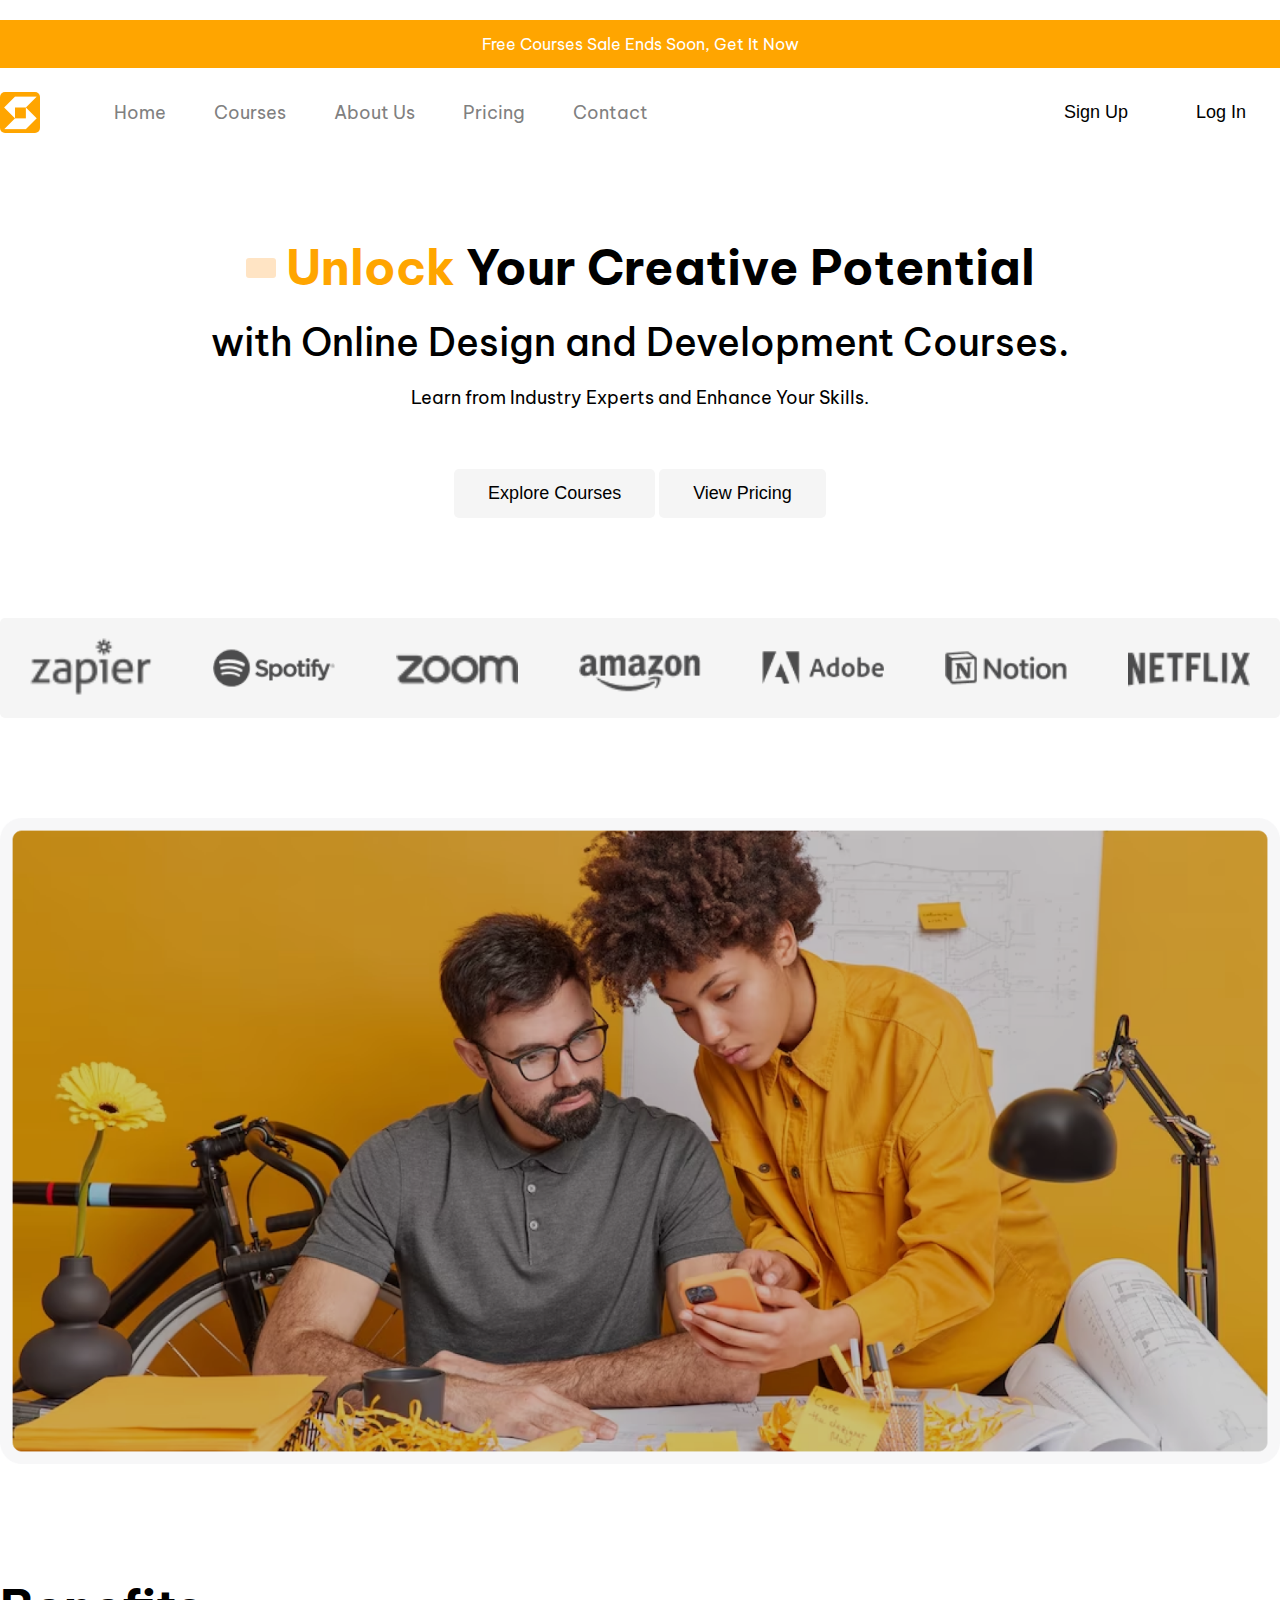
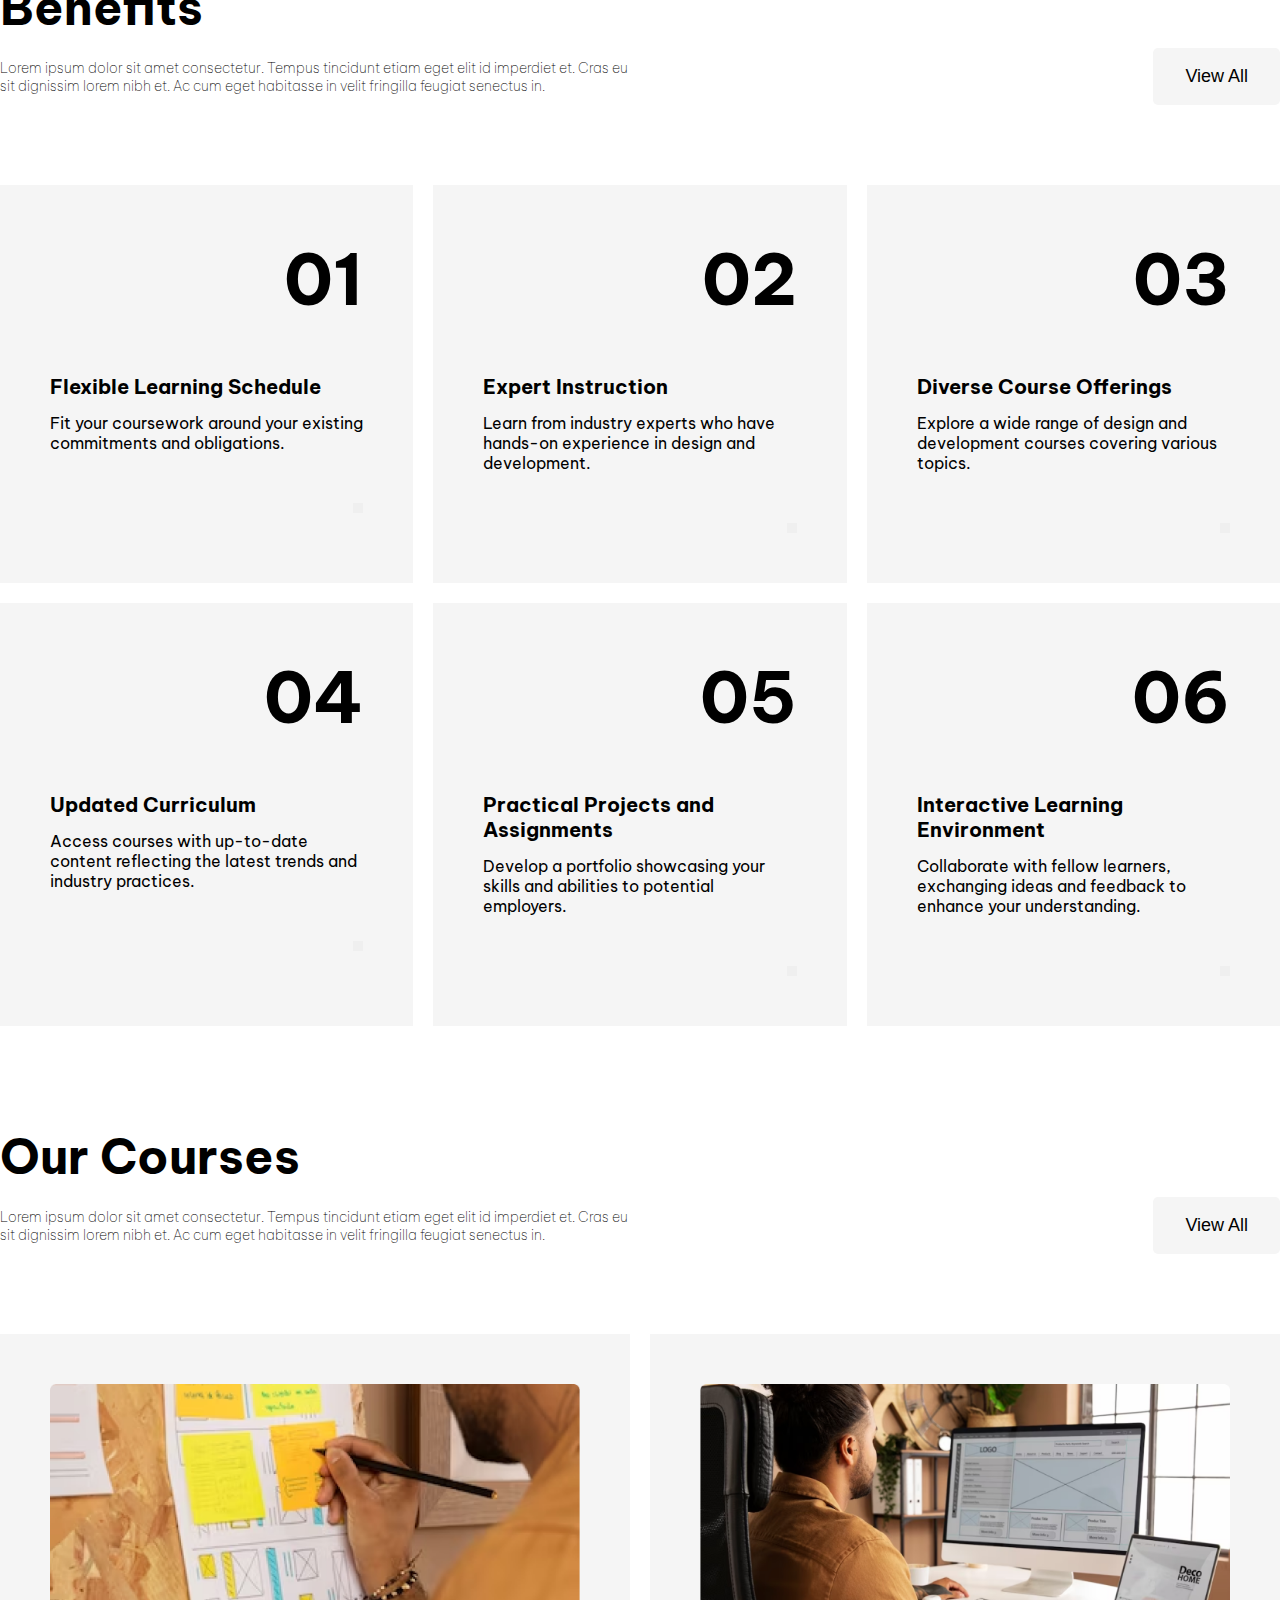
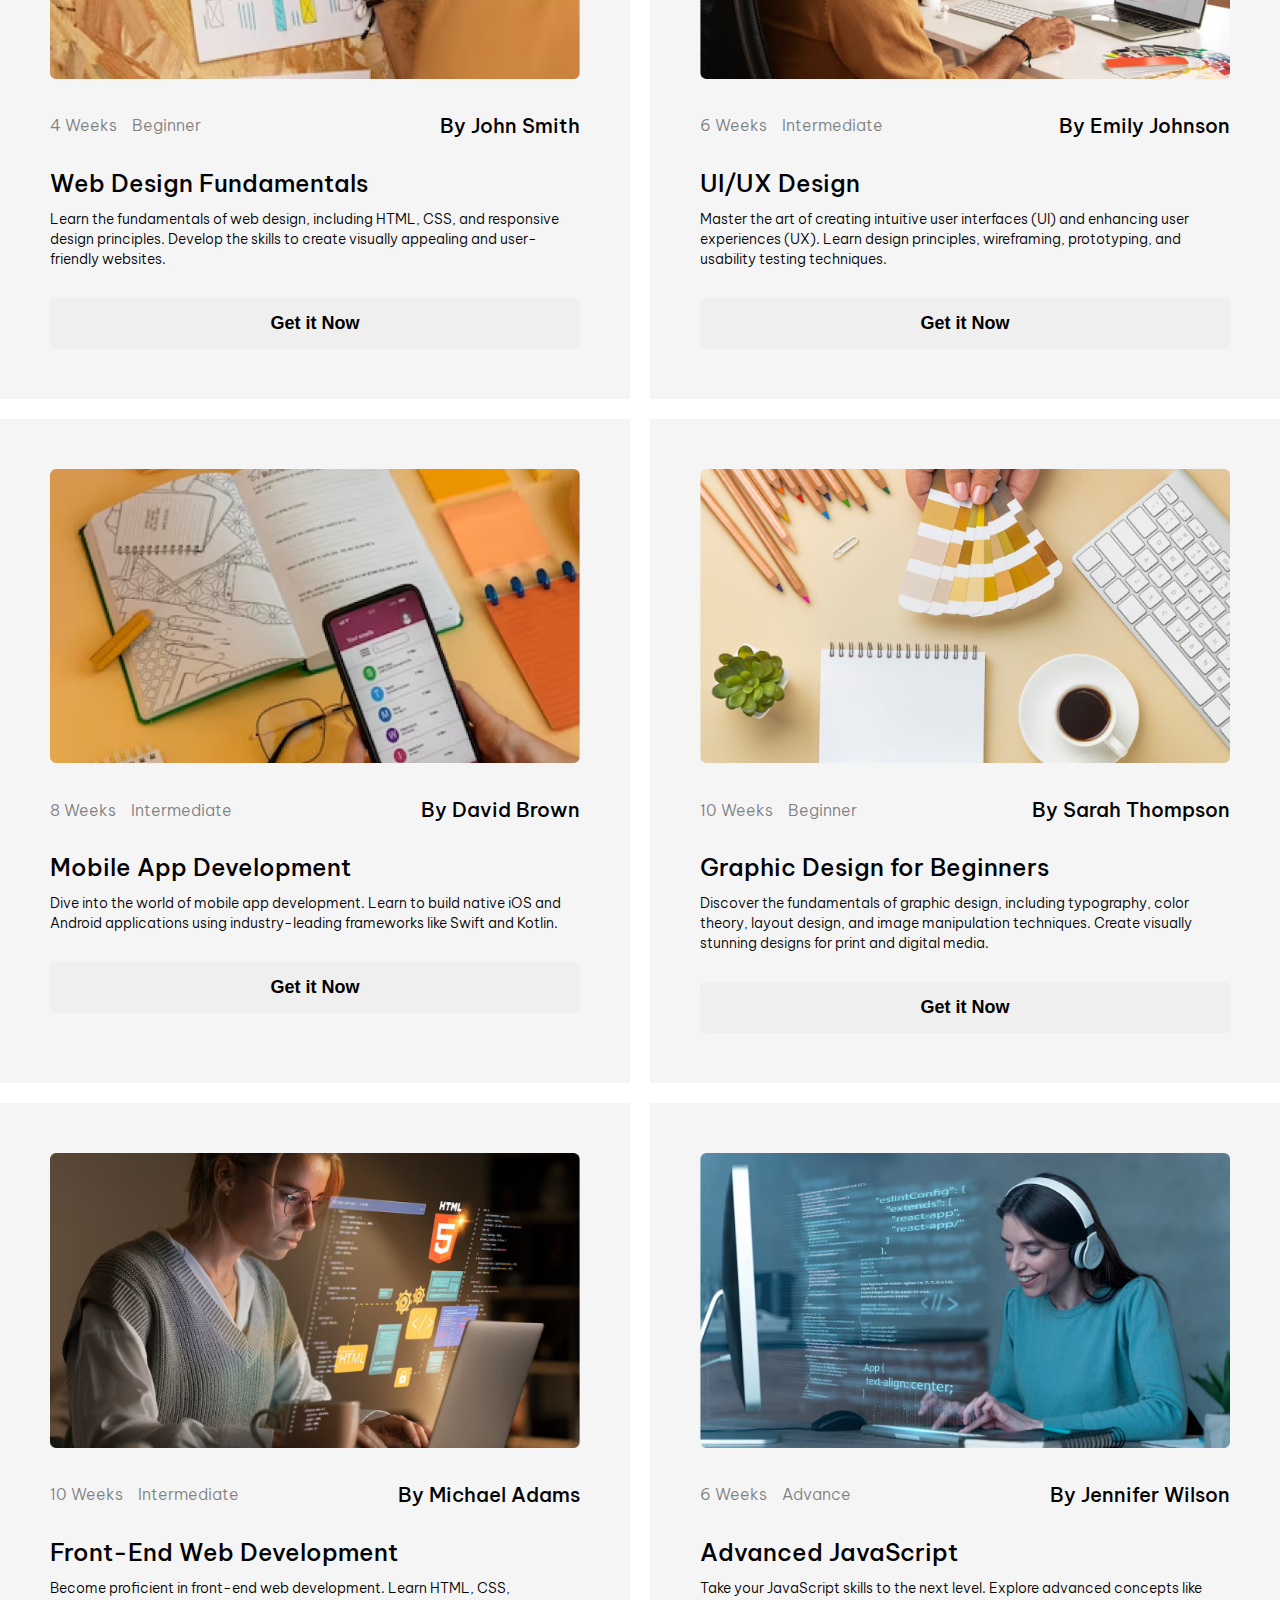
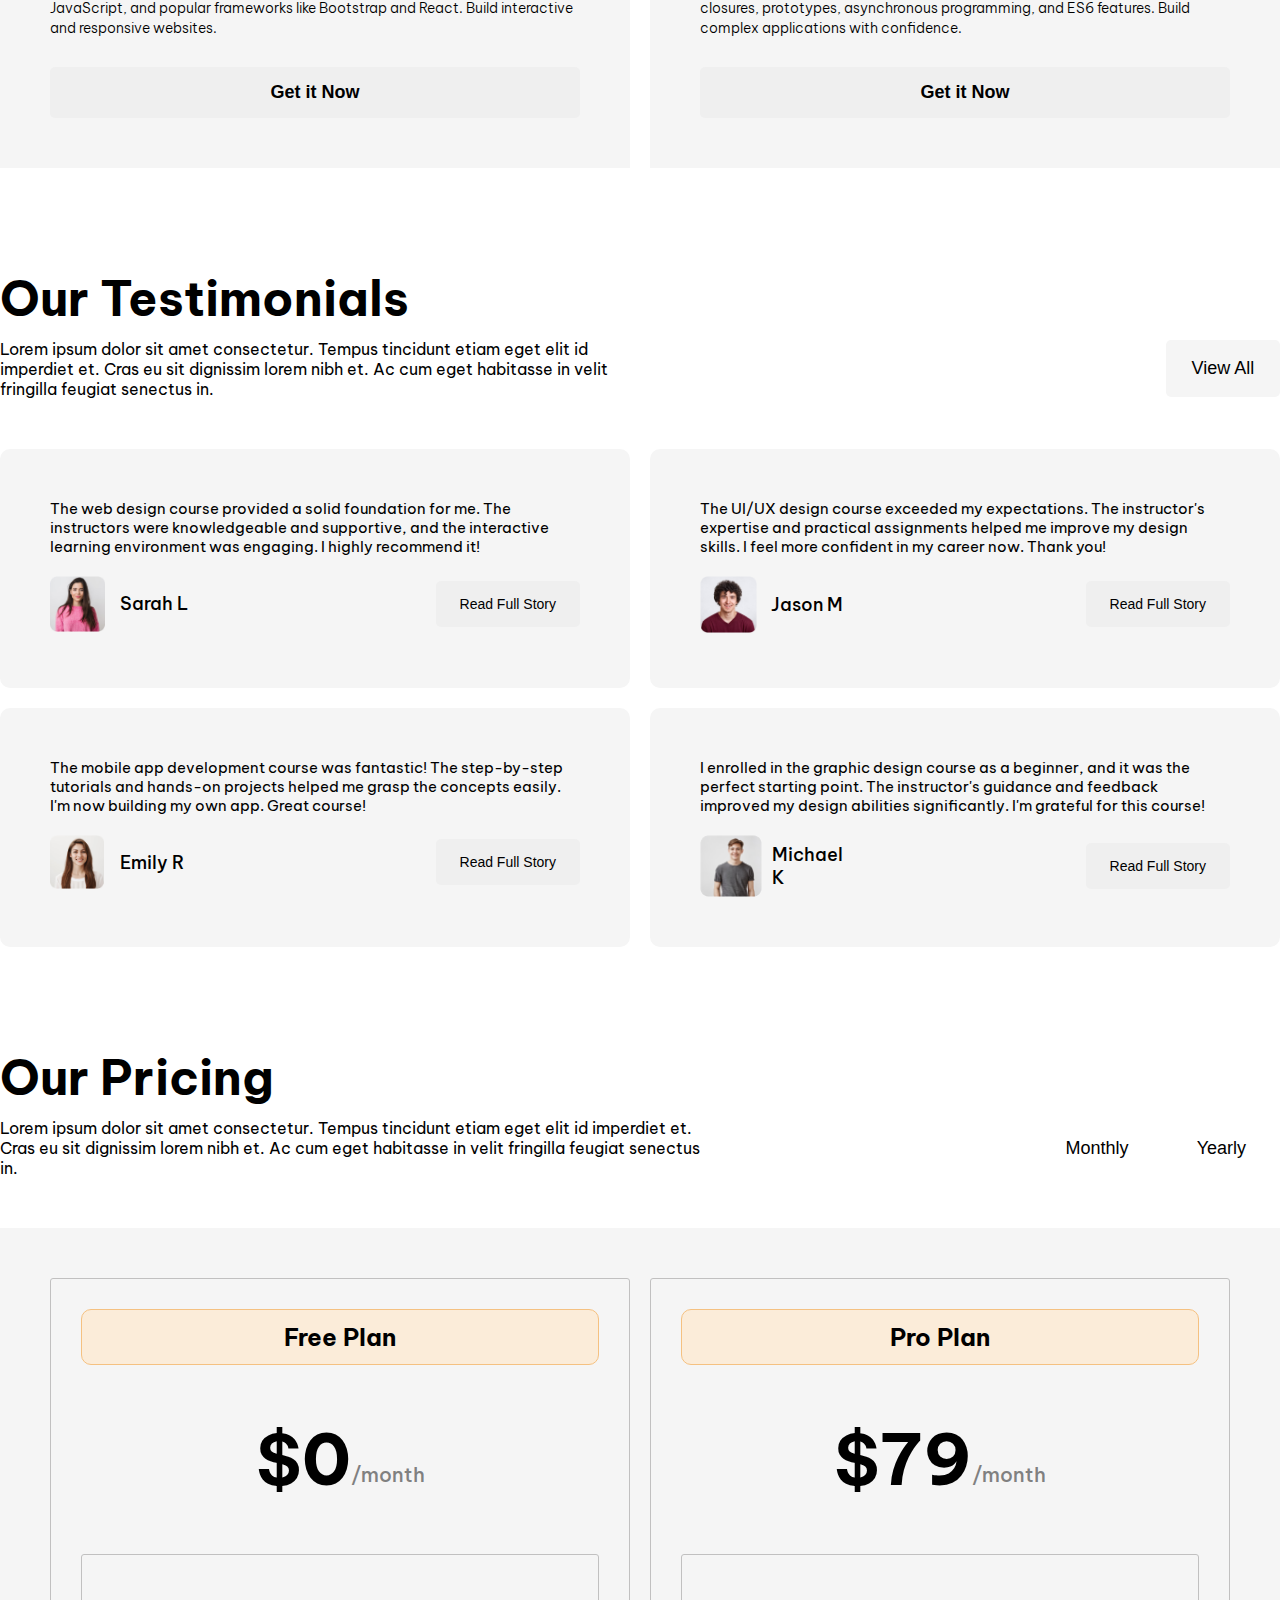
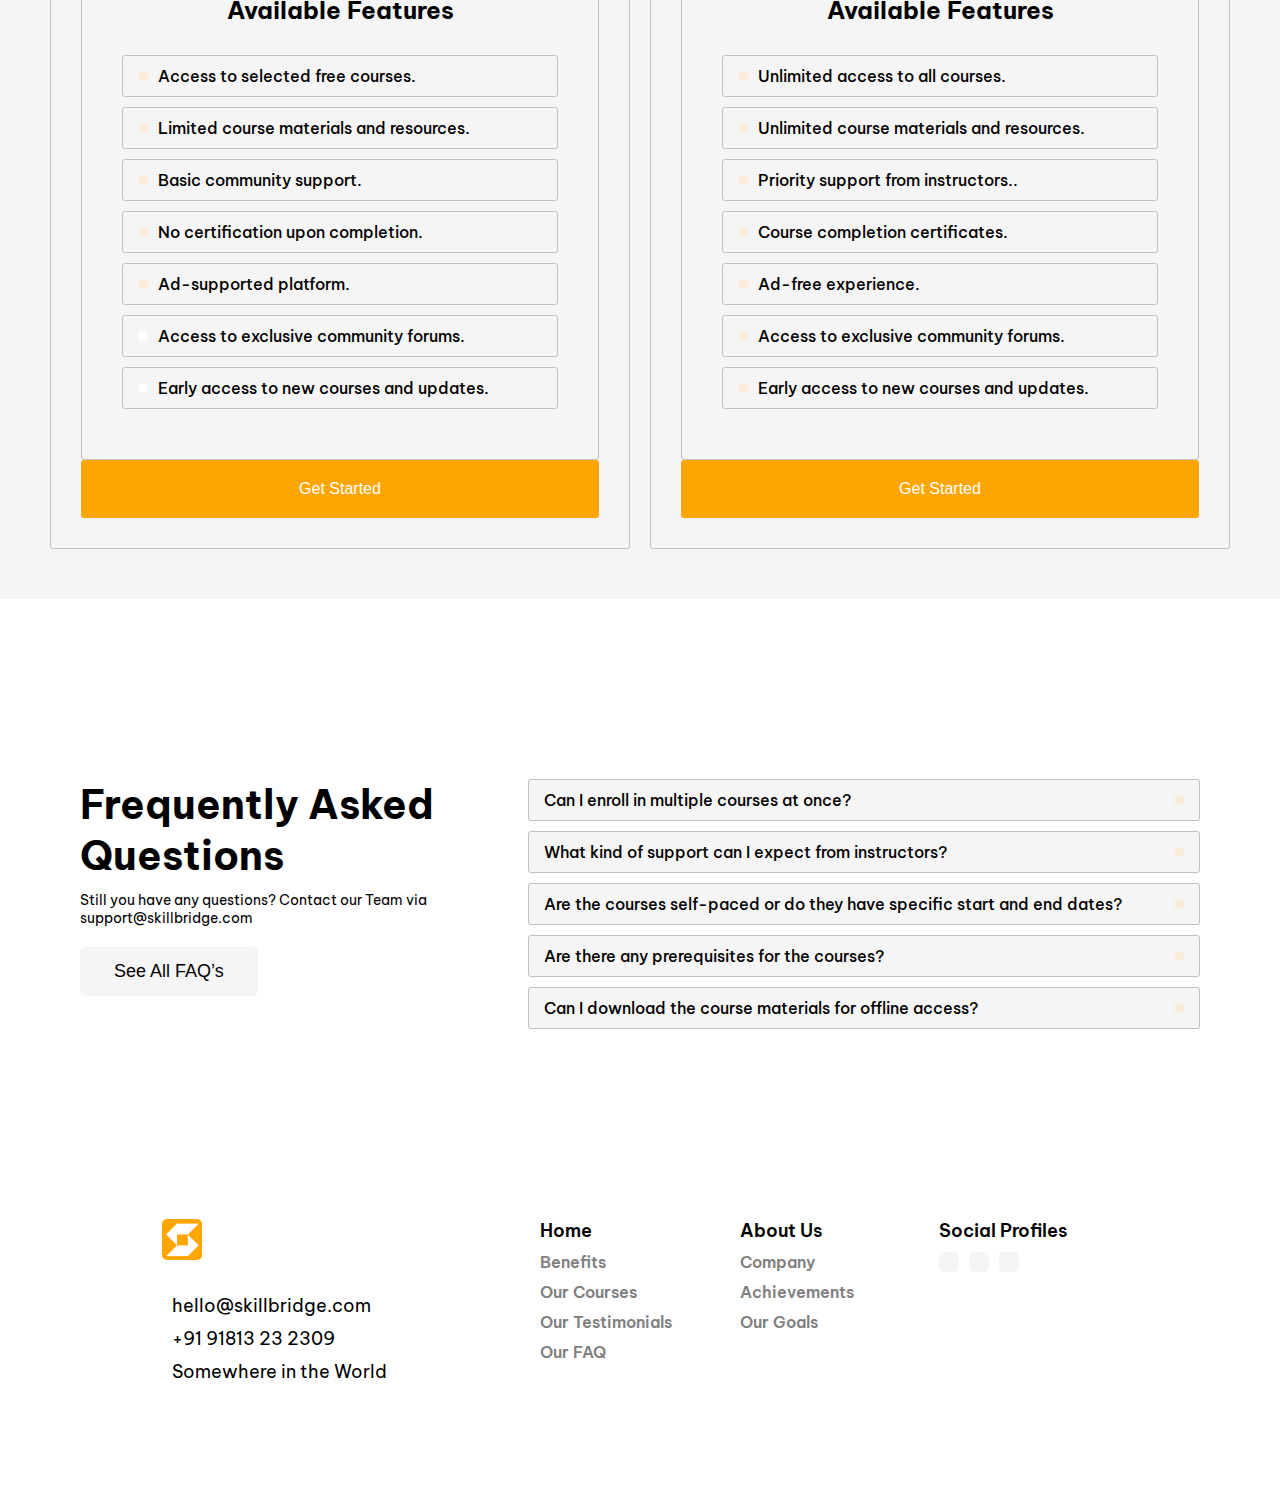
<file: index.html>
<!DOCTYPE html>
<html lang="en">

<head>
    <meta charset="UTF-8">
    <meta name="viewport" content="width=device-width, initial-scale=1.0">
    <title>Document</title>
    <link rel="stylesheet" href="style.css">
    <link
        href="https://fonts.googleapis.com/css2?family=Be+Vietnam+Pro:ital,wght@0,100;0,200;0,300;0,400;0,500;0,600;0,700;0,800;0,900;1,100;1,200;1,300;1,400;1,500;1,600;1,700;1,800;1,900&family=Epilogue:ital,wght@0,100..900;1,100..900&family=Montserrat:ital,wght@0,100..900;1,100..900&family=Poppins:ital,wght@0,100;0,200;0,300;0,400;0,500;0,600;0,700;0,800;0,900;1,100;1,200;1,300;1,400;1,500;1,600;1,700;1,800;1,900&display=swap"
        rel="stylesheet">
    <link rel="stylesheet" href="https://cdnjs.cloudflare.com/ajax/libs/font-awesome/6.7.1/css/all.min.css"
        integrity="sha512-5Hs3dF2AEPkpNAR7UiOHba+lRSJNeM2ECkwxUIxC1Q/FLycGTbNapWXB4tP889k5T5Ju8fs4b1P5z/iB4nMfSQ=="
        crossorigin="anonymous" referrerpolicy="no-referrer" />
</head>

<body>
    <nav>
        <div class="container">
            <div class="nav_main">
                <div class="nav_top">
                    <p>Free Courses <i class="fa-solid fa-star"></i> Sale Ends Soon, Get It Now <i
                            class="fa-solid fa-arrow-right"></i> </p>
                </div>
                <div class="nav_bottom">
                    <div class="nav_bottom_left">
                        <img src="img/logo.png" alt="logo">
                        <ul>
                            <li><a href="file:///F:/WIT/OWD%202422/HW16/Index.html">Home</a></li>
                            <li><a href="file:///F:/WIT/OWD%202422/HW16/Index2.html">Courses</a></li>
                            <li><a href="#">About Us</a></li>
                            <li><a href="#">Pricing</a></li>
                            <li><a href="#">Contact</a></li>
                        </ul>
                    </div>
                    <div class="nav_bottom_right">
                        <button>Sign Up</button>
                        <button>Log In</button>
                    </div>
                </div>
            </div>
        </div>
    </nav>

    <section id="potential">
        <div class="container">
            <div class="main_potential">
                <div class="potential_icon">
                    <i class="fa-solid fa-bolt"></i>
                    <h1><span>Unlock</span> Your Creative Potential</h1>
                </div>
                <h2>with Online Design and Development Courses.</h2>
                <p>Learn from Industry Experts and Enhance Your Skills.</p>
                <div class="potential_buttons">
                    <button>Explore Courses</button>
                    <button>View Pricing</button>
                </div>
            </div>
        </div>
    </section>

    <section id="apps">
        <div class="container">
            <div class="main_apps">
                <img src="img/zapier.png" alt="zapier">
                <img src="img/spotify.png" alt="spotify">
                <img src="img/xoom.png" alt="zoom">
                <img src="img/amazon.png" alt="amazon">
                <img src="img/Adobe.png" alt="adobe">
                <img src="img/Notion.png" alt="notion">
                <img src="img/Netflix.png" alt="netflix">
            </div>
        </div>
    </section>

    <section id="video">
        <div class="container">
            <div class="main_video">
                <img src="img/video.png" alt="video">
                <i class="fa-solid fa-play"></i>
            </div>
        </div>
    </section>

    <section id="benefit">
        <div class="container">
            <div class="benefit_text">
                <h2>Benefits</h2>
                <div class="benefit_flex">
                    <p>Lorem ipsum dolor sit amet consectetur. Tempus tincidunt etiam eget elit id imperdiet et. Cras eu
                        sit dignissim lorem nibh et. Ac cum eget habitasse in velit fringilla feugiat senectus in.</p>
                    <button>View All</button>
                </div>
            </div>
            <div class="benefit_grid">
                <div class="grid_box">
                    <h2>01</h2>
                    <h4>Flexible Learning Schedule</h4>
                    <p>Fit your coursework around your existing commitments and obligations.</p>
                    <div class="button">
                        <button><i class="fa-solid fa-arrow-trend-up"></i></button>
                    </div>

                </div>
                <div class="grid_box">
                    <h2>02</h2>
                    <h4>Expert Instruction</h4>
                    <p>Learn from industry experts who have hands-on experience in design and development.</p>
                    <div class="button">
                        <button><i class="fa-solid fa-arrow-trend-up"></i></button>
                    </div>
                </div>
                <div class="grid_box">
                    <h2>03</h2>
                    <h4>Diverse Course Offerings</h4>
                    <p>Explore a wide range of design and development courses covering various topics.</p>
                    <div class="button">
                        <button><i class="fa-solid fa-arrow-trend-up"></i></button>
                    </div>
                </div>
                <div class="grid_box">
                    <h2>04</h2>
                    <h4>Updated Curriculum</h4>
                    <p>Access courses with up-to-date content reflecting the latest trends and industry practices.</p>
                    <div class="button">
                        <button><i class="fa-solid fa-arrow-trend-up"></i></button>
                    </div>
                </div>
                <div class="grid_box">
                    <h2>05</h2>
                    <h4>Practical Projects and Assignments</h4>
                    <p>Develop a portfolio showcasing your skills and abilities to potential employers.</p>
                    <div class="button">
                        <button><i class="fa-solid fa-arrow-trend-up"></i></button>
                    </div>
                </div>
                <div class="grid_box">
                    <h2>06</h2>
                    <h4>Interactive Learning Environment</h4>
                    <p>Collaborate with fellow learners, exchanging ideas and feedback to enhance your understanding.
                    </p>
                    <div class="button">
                        <button><i class="fa-solid fa-arrow-trend-up"></i></button>
                    </div>
                </div>

            </div>
        </div>
    </section>

    <section id="courses">
        <div class="container">
            <div class="main_courses">
                <div class="courses_text">
                    <h2>Our Courses</h2>
                    <div class="courses_flex">
                        <p>Lorem ipsum dolor sit amet consectetur. Tempus tincidunt etiam eget elit id imperdiet et.
                            Cras eu sit dignissim lorem nibh et. Ac cum eget habitasse in velit fringilla feugiat
                            senectus in.</p>
                        <button>View All</button>
                    </div>
                </div>
                <div class="courses_grid">
                    <div class="grid_box">
                        <div class="grid_box_top">
                            <img src="img/Image.png" alt="img1">
                            <div class="duration">
                                <div class="left">
                                    <p>4 Weeks</p>
                                    <p>Beginner</p>
                                </div>
                                <div class="right">
                                    <p>By John Smith</p>
                                </div>
                            </div>
                            <h5>Web Design Fundamentals</h5>
                            <small>Learn the fundamentals of web design, including HTML, CSS, and responsive design
                                principles. Develop the skills to create visually appealing and user-friendly
                                websites.</small>
                        </div>
                        <div class="grid_box_bottom">
                            <button>Get it Now</button>
                        </div>
                    </div>
                    <div class="grid_box">
                        <div class="grid_box_top">
                            <img src="img/Image (1).png" alt="img2">
                            <div class="duration">
                                <div class="left">
                                    <p>6 Weeks</p>
                                    <p>Intermediate</p>
                                </div>
                                <div class="right">
                                    <p>By Emily Johnson</p>
                                </div>
                            </div>
                            <h5>UI/UX Design</h5>
                            <small>Master the art of creating intuitive user interfaces (UI) and enhancing user
                                experiences (UX). Learn design principles, wireframing, prototyping, and usability
                                testing techniques.</small>
                        </div>
                        <div class="grid_box_bottom">
                            <button>Get it Now</button>
                        </div>
                    </div>
                    <div class="grid_box">
                        <div class="grid_box_top">
                            <img src="img/Image (2).png" alt="img1">
                            <div class="duration">
                                <div class="left">
                                    <p>8 Weeks</p>
                                    <p>Intermediate</p>
                                </div>
                                <div class="right">
                                    <p>By David Brown</p>
                                </div>
                            </div>
                            <h5>Mobile App Development</h5>
                            <small>Dive into the world of mobile app development. Learn to build native iOS and Android
                                applications using industry-leading frameworks like Swift and Kotlin.</small>
                        </div>
                        <div class="grid_box_bottom">
                            <button>Get it Now</button>
                        </div>
                    </div>
                    <div class="grid_box">
                        <div class="grid_box_top">
                            <img src="img/Image (3).png" alt="img2">
                            <div class="duration">
                                <div class="left">
                                    <p>10 Weeks</p>
                                    <p>Beginner</p>
                                </div>
                                <div class="right">
                                    <p>By Sarah Thompson</p>
                                </div>
                            </div>
                            <h5>Graphic Design for Beginners</h5>
                            <small>Discover the fundamentals of graphic design, including typography, color theory,
                                layout design, and image manipulation techniques. Create visually stunning designs for
                                print and digital media.</small>
                        </div>
                        <div class="grid_box_bottom">
                            <button>Get it Now</button>
                        </div>
                    </div>
                    <div class="grid_box">
                        <div class="grid_box_top">
                            <img src="img/Image (4).png" alt="img1">
                            <div class="duration">
                                <div class="left">
                                    <p>10 Weeks</p>
                                    <p>Intermediate</p>
                                </div>
                                <div class="right">
                                    <p>By Michael Adams</p>
                                </div>
                            </div>
                            <h5>Front-End Web Development</h5>
                            <small>Become proficient in front-end web development. Learn HTML, CSS, JavaScript, and
                                popular frameworks like Bootstrap and React. Build interactive and responsive
                                websites.</small>
                        </div>
                        <div class="grid_box_bottom">
                            <button>Get it Now</button>
                        </div>
                    </div>
                    <div class="grid_box">
                        <div class="grid_box_top">
                            <img src="img/Image (5).png" alt="img2">
                            <div class="duration">
                                <div class="left">
                                    <p>6 Weeks</p>
                                    <p>Advance</p>
                                </div>
                                <div class="right">
                                    <p>By Jennifer Wilson</p>
                                </div>
                            </div>
                            <h5>Advanced JavaScript</h5>
                            <small>Take your JavaScript skills to the next level. Explore advanced concepts like
                                closures, prototypes, asynchronous programming, and ES6 features. Build complex
                                applications with confidence.</small>
                        </div>
                        <div class="grid_box_bottom">
                            <button>Get it Now</button>
                        </div>
                    </div>
                </div>
    </section>

    <section id="testimonial">
        <div class="container">
            <div class="main_testimonial">
                <div class="testimonial_text">
                    <h2>Our Testimonials</h2>
                    <div class="testimonial_flex">
                        <p>Lorem ipsum dolor sit amet consectetur. Tempus tincidunt etiam eget elit id imperdiet et.
                            Cras eu sit dignissim lorem nibh et. Ac cum eget habitasse in velit fringilla feugiat
                            senectus in.</p>
                        <button>View All</button>
                    </div>
                </div>
                <div class="testimonial_grid">
                    <div class="grid_box">
                        <p>The web design course provided a solid foundation for me. The instructors were knowledgeable and supportive, and the interactive learning environment was engaging. I highly recommend it!</p>
                        <div class="img_story">
                            <div class="img">
                                <img src="img/person1.png" alt="p1">
                                <h5>Sarah L</h5>
                            </div>
                            <button>Read Full Story</button>
                        </div>
                    </div>
                    <div class="grid_box">
                        <p>The UI/UX design course exceeded my expectations. The instructor's expertise and practical assignments helped me improve my design skills. I feel more confident in my career now. Thank you!</p>
                        <div class="img_story">
                            <div class="img">
                                <img src="img/person2.png" alt="p2">
                                <h5>Jason M</h5>
                            </div>
                            <button>Read Full Story</button>
                        </div>
                    </div>
                    <div class="grid_box">
                        <p>The mobile app development course was fantastic! The step-by-step tutorials and hands-on projects helped me grasp the concepts easily. I'm now building my own app. Great course!</p>
                        <div class="img_story">
                            <div class="img">
                                <img src="img/person3.png" alt="p3">
                                <h5>Emily R</h5>
                            </div>
                            <button>Read Full Story</button>
                        </div>
                    </div>
                    <div class="grid_box">
                        <p>I enrolled in the graphic design course as a beginner, and it was the perfect starting point. The instructor's guidance and feedback improved my design abilities significantly. I'm grateful for this course!</p>
                        <div class="img_story">
                            <div class="img">
                                <img src="img/person4.png" alt="p4">
                                <h5>Michael K</h5>
                            </div>
                            <button>Read Full Story</button>
                        </div>
                    </div>
                </div>
            </div>
        </div>
    </section>

    <section id="pricing">
        <div class="container">
            <div class="main_pricing">
                <div class="pricing_text">
                    <h2>Our Pricing</h2>
                    <div class="pricing_flex">
                        <p>Lorem ipsum dolor sit amet consectetur. Tempus tincidunt etiam eget elit id imperdiet et. Cras eu sit dignissim lorem nibh et. Ac cum eget habitasse in velit fringilla feugiat senectus in.</p>
                        <div class="button_flex">
                            <button>Monthly</button>
                            <button>Yearly</button>
                        </div>
                    </div>
                </div>
                <div class="pricing_grid">
                    <div class="inside_box">
                        <div class="grid_box">
                            <div class="heading">                                
                                <h2>Free Plan</h2>
                            </div>
                            <div class="heading2">                              
                                <h2>$0</h2><sub>/month</sub>
                            </div>
                            <div class="features">
                                <h2>Available Features</h2>
                                <div class="feature">
                                    <i class="fa-solid fa-check"></i>
                                    <p>Access to selected free courses.</p>
                                </div>
                                <div class="feature">
                                    <i class="fa-solid fa-check"></i>
                                    <p>Limited course materials and resources.</p>
                                </div>
                                <div class="feature">
                                    <i class="fa-solid fa-check"></i>
                                    <p>Basic community support.</p>
                                </div>
                                <div class="feature">
                                    <i class="fa-solid fa-check"></i>
                                    <p>No certification upon completion.</p>
                                </div>
                                <div class="feature">
                                    <i class="fa-solid fa-check"></i>
                                    <p>Ad-supported platform.</p>
                                </div>
                                <div class="feature2">
                                    <i class="fa-solid fa-xmark"></i>
                                    <p>Access to exclusive community forums.</p>
                                </div>
                                <div class="feature2">
                                    <i class="fa-solid fa-xmark"></i>
                                    <p>Early access to new courses and updates.</p>
                                </div>
                            </div>
                            <button>Get Started</button>
                        </div>
                        <div class="grid_box">
                            <div class="heading">                                
                                <h2>Pro Plan</h2>
                            </div>
                            <div class="heading2">                              
                                <h2>$79</h2><sub>/month</sub>
                            </div>
                            <div class="features">
                                <h2>Available Features</h2>
                                <div class="feature">
                                    <i class="fa-solid fa-check"></i>
                                    <p>Unlimited access to all courses.</p>
                                </div>
                                <div class="feature">
                                    <i class="fa-solid fa-check"></i>
                                    <p>Unlimited course materials and resources.</p>
                                </div>
                                <div class="feature">
                                    <i class="fa-solid fa-check"></i>
                                    <p>Priority support from instructors..</p>
                                </div>
                                <div class="feature">
                                    <i class="fa-solid fa-check"></i>
                                    <p>Course completion certificates.</p>
                                </div>
                                <div class="feature">
                                    <i class="fa-solid fa-check"></i>
                                    <p>Ad-free experience.</p>
                                </div>
                                <div class="feature">
                                    <i class="fa-solid fa-check"></i>
                                    <p>Access to exclusive community forums.</p>
                                </div>
                                <div class="feature">
                                    <i class="fa-solid fa-check"></i>
                                    <p>Early access to new courses and updates.</p>
                                </div>
                            </div>
                            <button>Get Started</button>
                        </div>
                    </div>                    
                </div>
    </section>

    <section id="questions">
        <div class="container">
            <div class="main_questions">
                <div class="qleft">
                    <h2>Frequently Asked Questions</h2>
                    <p>Still you have any questions? Contact our Team via support@skillbridge.com</p>
                    <button>See All FAQ’s</button>
                </div>
                <div class="qright">
                        <div class="ques">
                            <p>Can I enroll in multiple courses at once?</p>
                            <i class="fa-solid fa-plus"></i>
                        </div>
                        <div class="ques">
                            <p>What kind of support can I expect from instructors?</p>
                            <i class="fa-solid fa-plus"></i>
                        </div>
                        <div class="ques">
                            <p>Are the courses self-paced or do they have specific start and end dates?</p>
                            <i class="fa-solid fa-plus"></i>
                        </div>
                        <div class="ques">
                            <p>Are there any prerequisites for the courses?</p>
                            <i class="fa-solid fa-plus"></i>
                        </div>
                        <div class="ques">
                            <p>Can I download the course materials for offline access?</p>
                            <i class="fa-solid fa-plus"></i>
                        </div>
                </div>
            </div>
        </div>
    </section>   

    <footer>
        <div class="footer_main">
            <div class="footer_grid">
                <div class="fgrid">
                    <img src="img/logo.png" alt="logo">
                    <p><i class="fa-solid fa-envelope"></i> hello@skillbridge.com</p>
                    <p><i class="fa-solid fa-phone"></i>  +91 91813 23 2309</p>
                    <p><i class="fa-solid fa-location-dot"></i> Somewhere in the World</p>
                </div>
                <div class="fgrid">
                    <ul>
                        <li class="first"><a href="#">Home</a></li>
                        <li><a href="#">Benefits</a></li>
                        <li><a href="#">Our Courses</a></li>
                        <li><a href="#">Our Testimonials</a></li>
                        <li><a href="#">Our FAQ</a></li>
                    </ul>
                </div>
                <div class="fgrid">
                    <ul>
                        <li class="first"><a  href="#">About Us</a></li>
                        <li><a href="#">Company</a></li>
                        <li><a href="#">Achievements</a></li>
                        <li><a href="#">Our Goals</a></li>
                    </ul>
                </div>
                <div class="fgrid">
                    <h6>Social Profiles</h6>
                    <div class="icons">
                        <i class="fa-brands fa-facebook"></i>
                        <i class="fa-brands fa-twitter"></i>
                        <i class="fa-brands fa-linkedin"></i>
                    </div>
                </div>
            </div>
        </div>
    </footer>
</body>

</html>
</file>
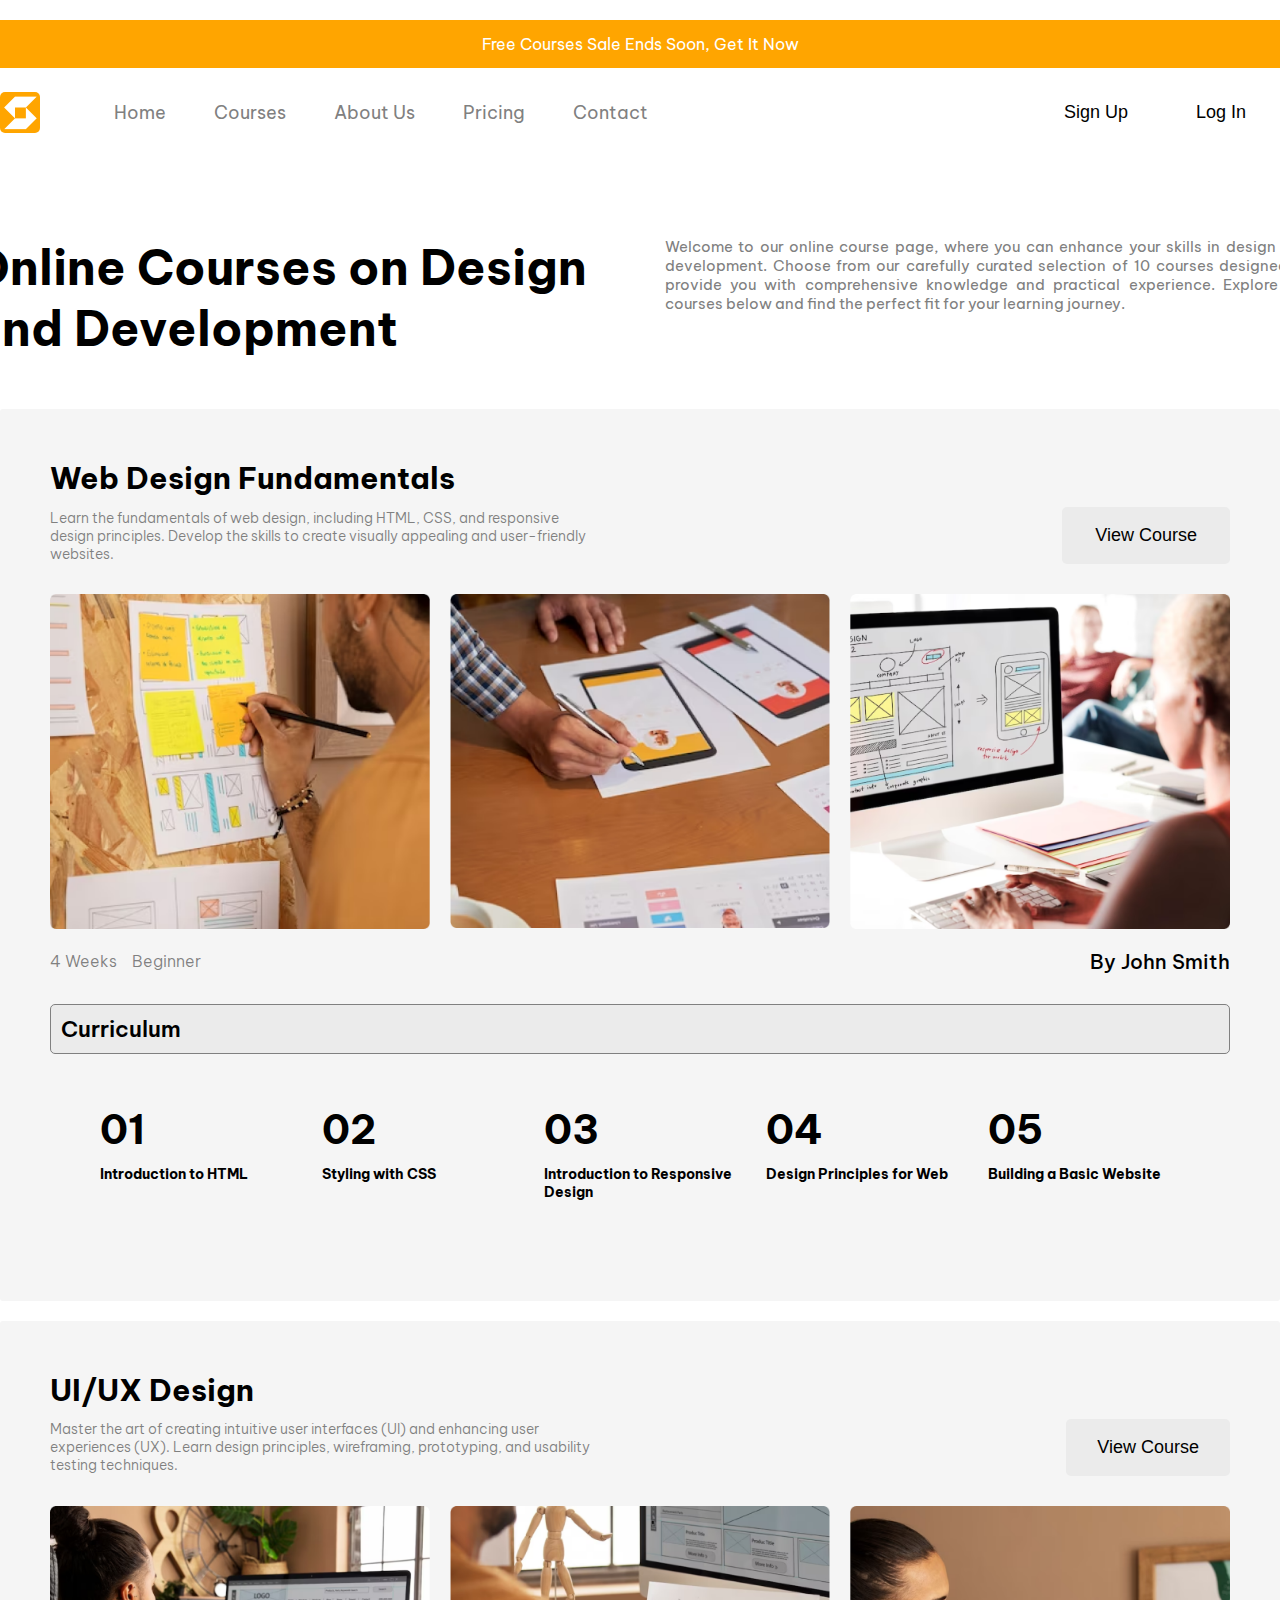
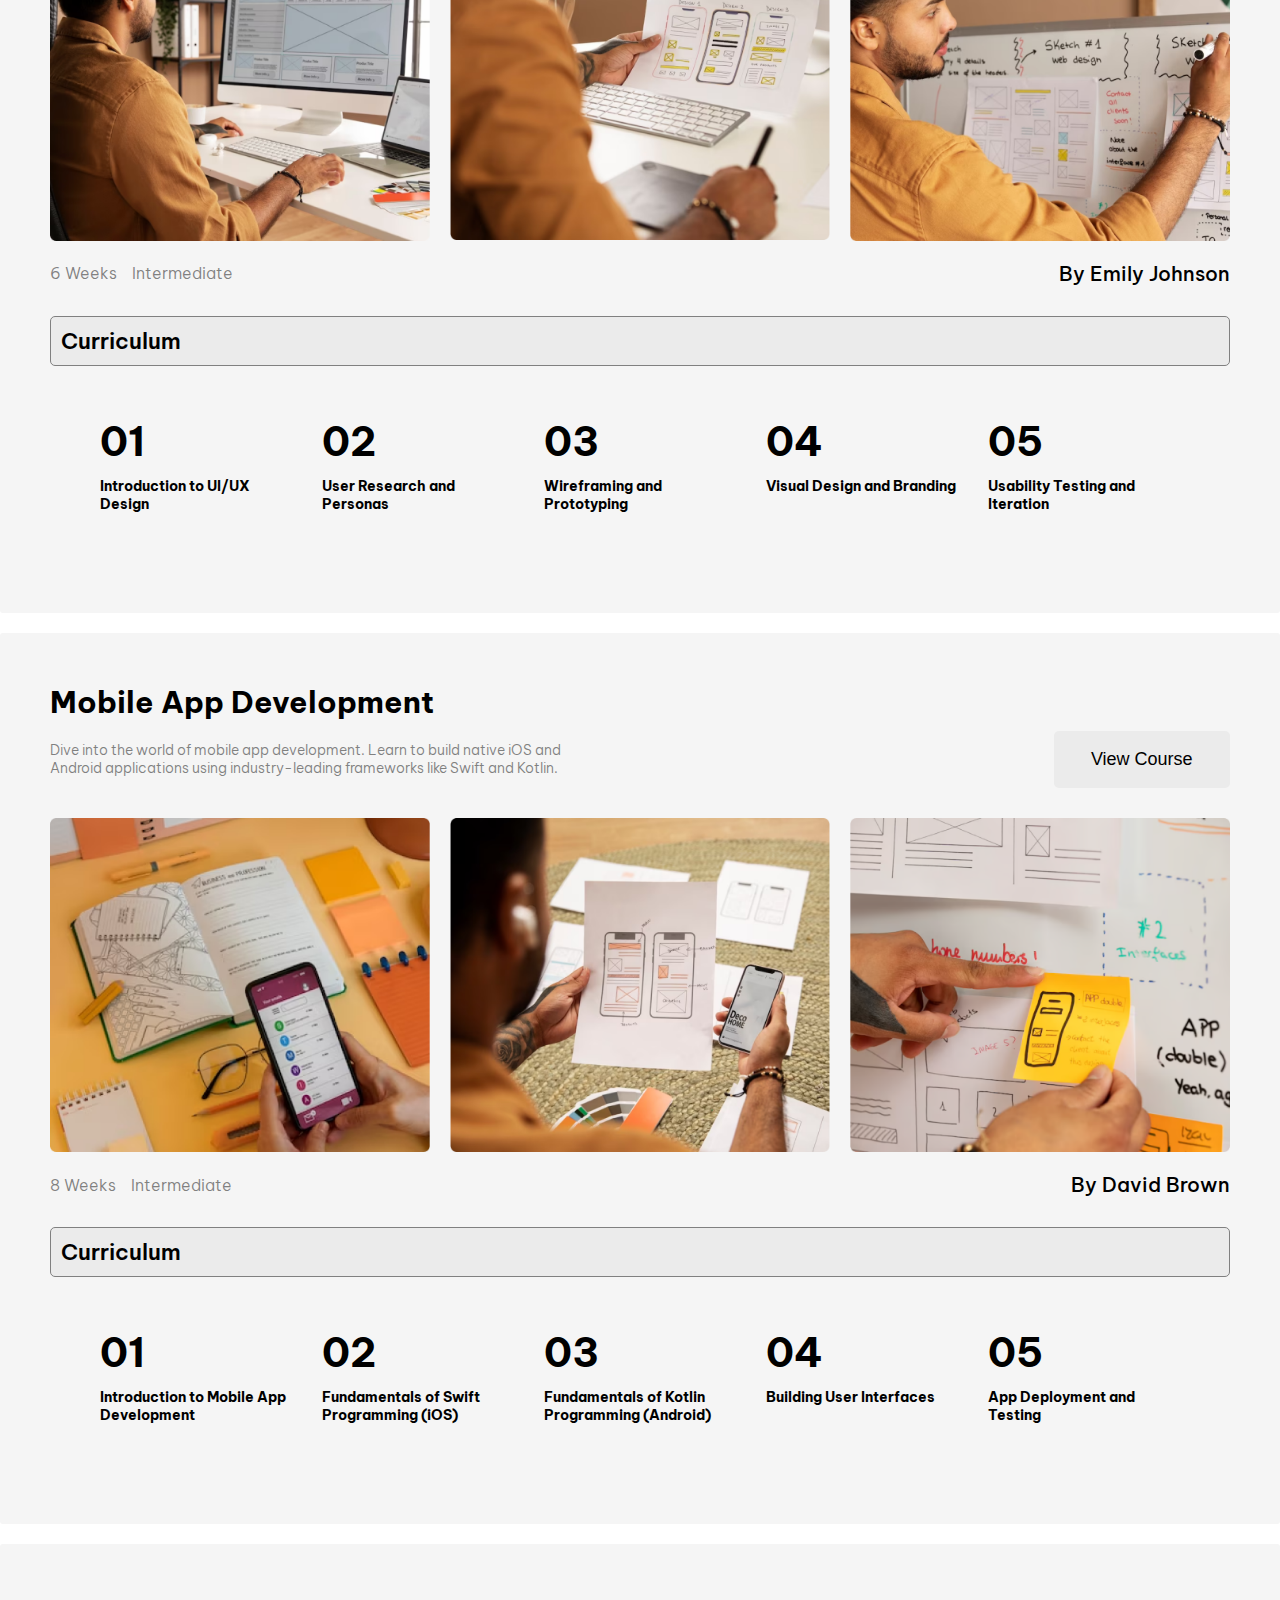
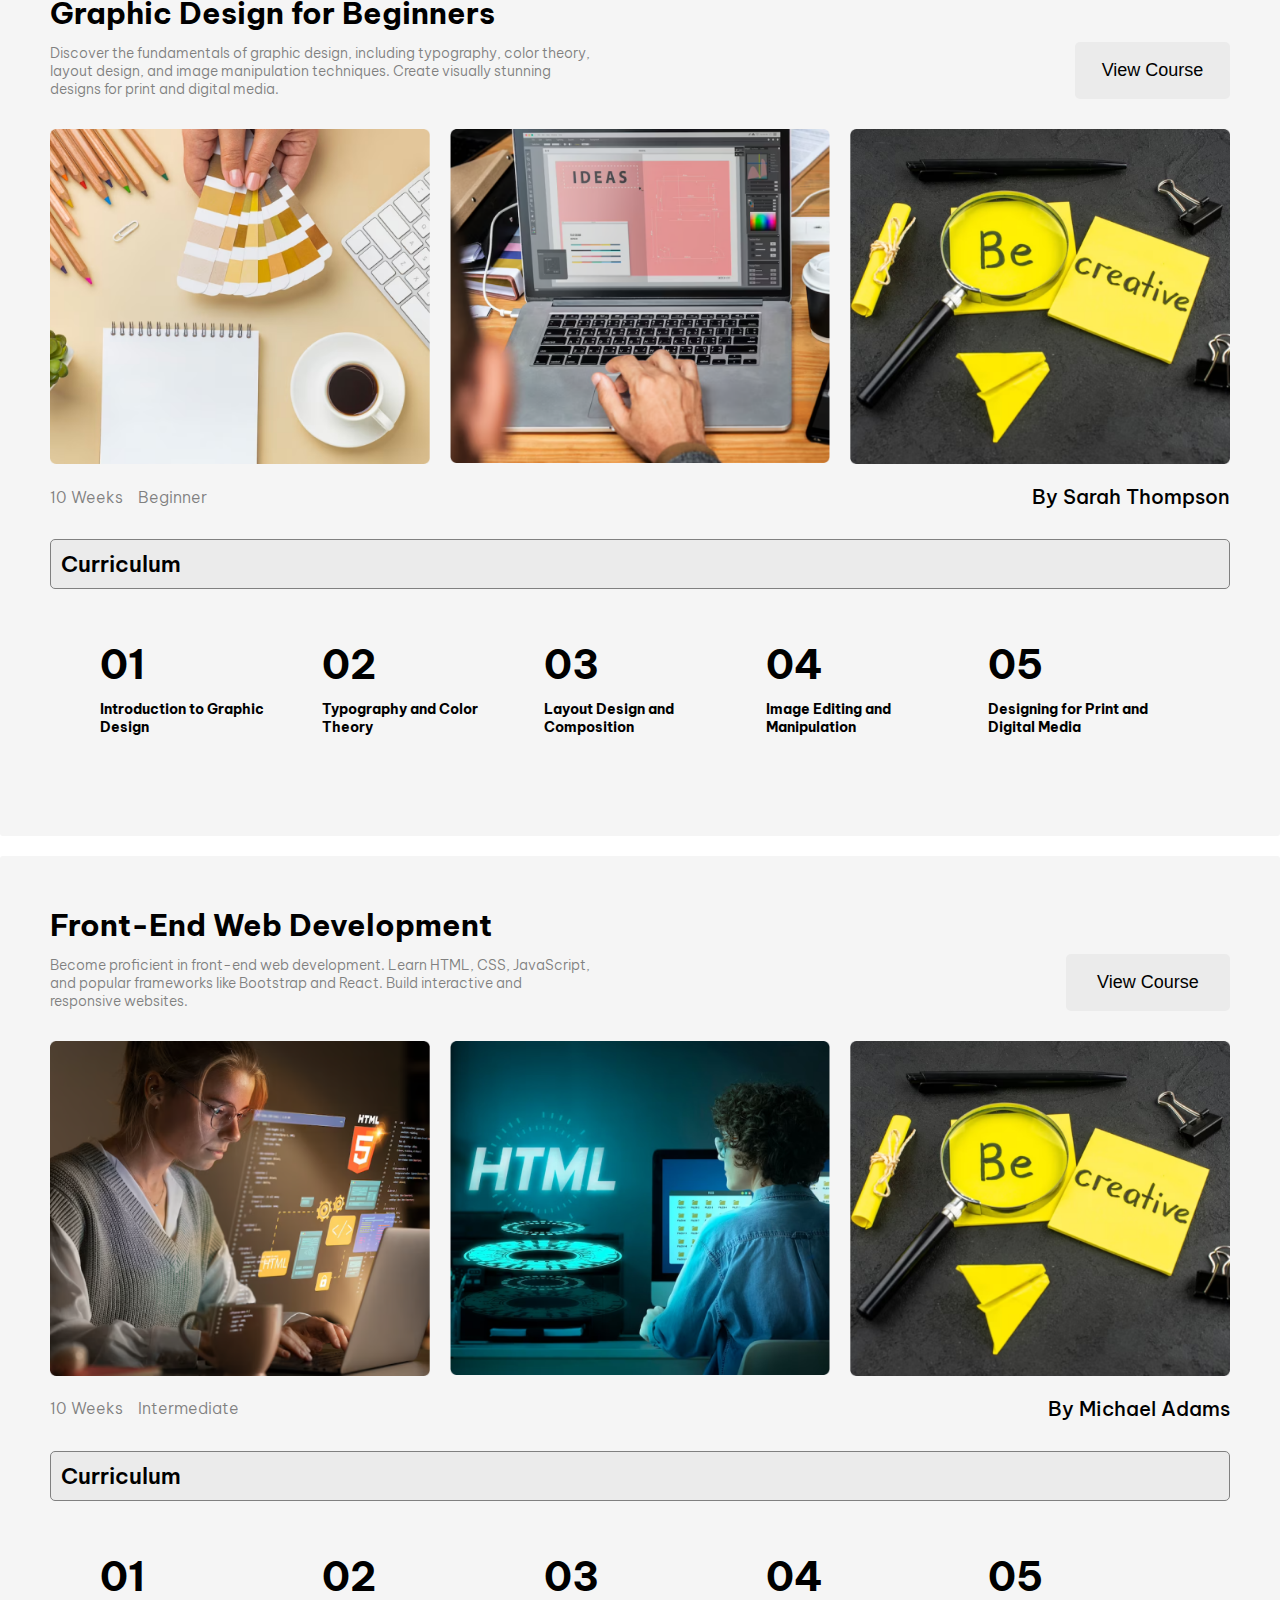
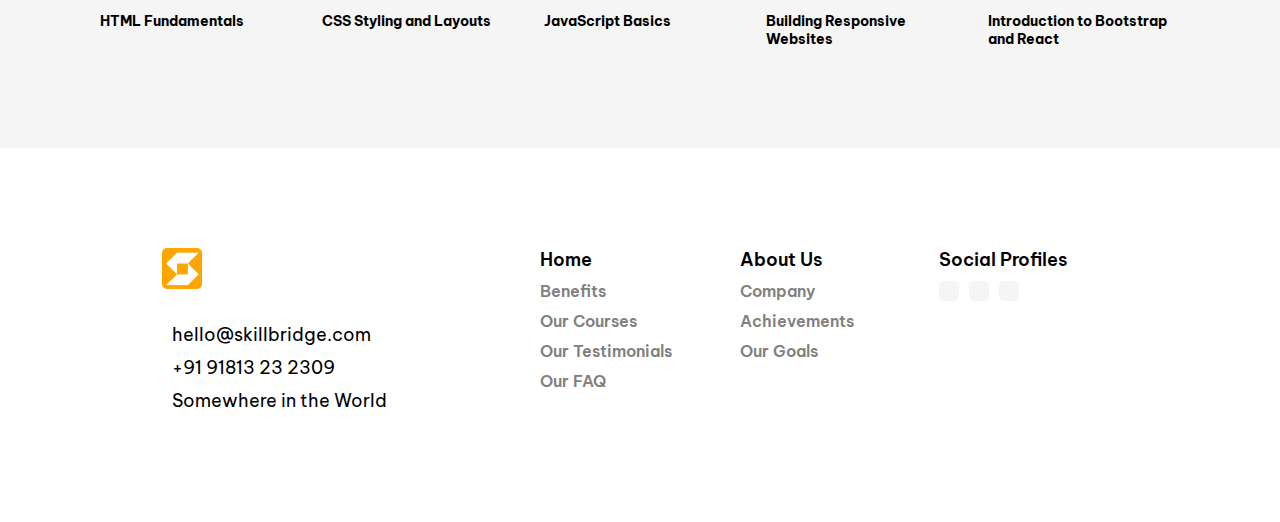
<file: index2.html>
<!DOCTYPE html>
<html lang="en">

<head>
    <meta charset="UTF-8">
    <meta name="viewport" content="width=device-width, initial-scale=1.0">
    <title>Document</title>
    <link rel="stylesheet" href="style2.css">
    <link
        href="https://fonts.googleapis.com/css2?family=Be+Vietnam+Pro:ital,wght@0,100;0,200;0,300;0,400;0,500;0,600;0,700;0,800;0,900;1,100;1,200;1,300;1,400;1,500;1,600;1,700;1,800;1,900&family=Epilogue:ital,wght@0,100..900;1,100..900&family=Montserrat:ital,wght@0,100..900;1,100..900&family=Poppins:ital,wght@0,100;0,200;0,300;0,400;0,500;0,600;0,700;0,800;0,900;1,100;1,200;1,300;1,400;1,500;1,600;1,700;1,800;1,900&display=swap"
        rel="stylesheet">
    <link rel="stylesheet" href="https://cdnjs.cloudflare.com/ajax/libs/font-awesome/6.7.1/css/all.min.css"
        integrity="sha512-5Hs3dF2AEPkpNAR7UiOHba+lRSJNeM2ECkwxUIxC1Q/FLycGTbNapWXB4tP889k5T5Ju8fs4b1P5z/iB4nMfSQ=="
        crossorigin="anonymous" referrerpolicy="no-referrer" />
</head>

<body>
    <nav>
        <div class="container">
            <div class="nav_main">
                <div class="nav_top">
                    <p>Free Courses <i class="fa-solid fa-star"></i> Sale Ends Soon, Get It Now <i
                            class="fa-solid fa-arrow-right"></i> </p>
                </div>
                <div class="nav_bottom">
                    <div class="nav_bottom_left">
                        <img src="img/logo.png" alt="logo">
                        <ul>
                            <li><a href="file:///F:/WIT/OWD%202422/HW16/index.html">Home</a></li>
                            <li><a href="file:///F:/WIT/OWD%202422/HW16/index2.html">Courses</a></li>
                            <li><a href="#">About Us</a></li>
                            <li><a href="#">Pricing</a></li>
                            <li><a href="#">Contact</a></li>
                        </ul>
                    </div>
                    <div class="nav_bottom_right">
                        <button>Sign Up</button>
                        <button>Log In</button>
                    </div>
                </div>
            </div>
        </div>
    </nav>

    <section id="about">
        <div class="container">
            <div class="about_main">
                <div class="left">
                    <h1>Online Courses on Design and Development</h1>
                </div>
                <div class="right">
                    <p>Welcome to our online course page, where you can enhance your skills in design and development.
                        Choose from our carefully curated selection of 10 courses designed to provide you with
                        comprehensive knowledge and practical experience. Explore the courses below and find the perfect
                        fit for your learning journey.</p>
                </div>
            </div>
        </div>
    </section>

    <section id="courses">
        <div class="container">
            <div class="course_grid">
                <div class="courses_main">
                    <div class="courses_text">
                        <h2>Web Design Fundamentals</h2>
                        <div class="courses_flex">
                            <p>Learn the fundamentals of web design, including HTML, CSS, and responsive design
                                principles. Develop the skills to create visually appealing and user-friendly websites.
                            </p>
                            <button>View Course</button>
                        </div>
                    </div>
                    <div class="courses_img">
                        <img src="img/web1.png" alt="web1">
                        <img src="img/web2.png" alt="web2">
                        <img src="img/web3.png" alt="web3">
                    </div>
                    <div class="duration">
                        <div class="left">
                            <p>4 Weeks</p>
                            <p>Beginner</p>
                        </div>
                        <div class="right">
                            <p>By John Smith</p>
                        </div>
                    </div>
                    <h4>Curriculum</h5>
                        <div class="points">
                            <div class="grid">
                                <h2>01</h2>
                                <h5>Introduction to HTML</h5>
                            </div>
                            <div class="grid">
                                <h2>02</h2>
                                <h5>Styling with CSS</h5>
                            </div>
                            <div class="grid">
                                <h2>03</h2>
                                <h5>Introduction to Responsive Design</h5>
                            </div>
                            <div class="grid">
                                <h2>04</h2>
                                <h5>Design Principles for Web</h5>
                            </div>
                            <div class="grid">
                                <h2>05</h2>
                                <h5>Building a Basic Website</h5>
                            </div>
                        </div>
                </div>

                <div class="courses_main">
                    <div class="courses_text">
                        <h2>UI/UX Design</h2>
                        <div class="courses_flex">
                            <p>Master the art of creating intuitive user interfaces (UI) and enhancing user experiences (UX). Learn design principles, wireframing, prototyping, and usability testing techniques.
                            </p>
                            <button>View Course</button>
                        </div>
                    </div>
                    <div class="courses_img">
                        <img src="img/ui1.png" alt="ui1">
                        <img src="img/ui2.png" alt="ui2">
                        <img src="img/ui3.png" alt="ui3">
                    </div>
                    <div class="duration">
                        <div class="left">
                            <p>6 Weeks</p>
                            <p>Intermediate</p>
                        </div>
                        <div class="right">
                            <p>By Emily Johnson</p>
                        </div>
                    </div>
                    <h4>Curriculum</h5>
                        <div class="points">
                            <div class="grid">
                                <h2>01</h2>
                                <h5>Introduction to UI/UX Design</h5>
                            </div>
                            <div class="grid">
                                <h2>02</h2>
                                <h5>User Research and Personas</h5>
                            </div>
                            <div class="grid">
                                <h2>03</h2>
                                <h5>Wireframing and Prototyping</h5>
                            </div>
                            <div class="grid">
                                <h2>04</h2>
                                <h5>Visual Design and Branding</h5>
                            </div>
                            <div class="grid">
                                <h2>05</h2>
                                <h5>Usability Testing and Iteration</h5>
                            </div>
                        </div>
                </div>

                <div class="courses_main">
                    <div class="courses_text">
                        <h2>Mobile App Development</h2>
                        <div class="courses_flex">
                            <p>Dive into the world of mobile app development. Learn to build native iOS and Android applications using industry-leading frameworks like Swift and Kotlin.
                            </p>
                            <button>View Course</button>
                        </div>
                    </div>
                    <div class="courses_img">
                        <img src="img/app1.png" alt="app1">
                        <img src="img/app2.png" alt="app2">
                        <img src="img/app3.png" alt="app3">
                    </div>
                    <div class="duration">
                        <div class="left">
                            <p>8 Weeks</p>
                            <p>Intermediate</p>
                        </div>
                        <div class="right">
                            <p>By David Brown</p>
                        </div>
                    </div>
                    <h4>Curriculum</h5>
                        <div class="points">
                            <div class="grid">
                                <h2>01</h2>
                                <h5>Introduction to Mobile App Development</h5>
                            </div>
                            <div class="grid">
                                <h2>02</h2>
                                <h5>Fundamentals of Swift Programming (iOS)</h5>
                            </div>
                            <div class="grid">
                                <h2>03</h2>
                                <h5>Fundamentals of Kotlin Programming (Android)</h5>
                            </div>
                            <div class="grid">
                                <h2>04</h2>
                                <h5>Building User Interfaces</h5>
                            </div>
                            <div class="grid">
                                <h2>05</h2>
                                <h5>App Deployment and Testing</h5>
                            </div>
                        </div>
                </div>

                <div class="courses_main">
                    <div class="courses_text">
                        <h2>Graphic Design for Beginners</h2>
                        <div class="courses_flex">
                            <p>Discover the fundamentals of graphic design, including typography, color theory, layout design, and image manipulation techniques. Create visually stunning designs for print and digital media.
                            </p>
                            <button>View Course</button>
                        </div>
                    </div>
                    <div class="courses_img">
                        <img src="img/g1.png" alt="g1">
                        <img src="img/g2.png" alt="g2">
                        <img src="img/g3.png" alt="g3">
                    </div>
                    <div class="duration">
                        <div class="left">
                            <p>10 Weeks</p>
                            <p>Beginner</p>
                        </div>
                        <div class="right">
                            <p>By Sarah Thompson</p>
                        </div>
                    </div>
                    <h4>Curriculum</h5>
                        <div class="points">
                            <div class="grid">
                                <h2>01</h2>
                                <h5>Introduction to Graphic Design</h5>
                            </div>
                            <div class="grid">
                                <h2>02</h2>
                                <h5>Typography and Color Theory</h5>
                            </div>
                            <div class="grid">
                                <h2>03</h2>
                                <h5>Layout Design and Composition</h5>
                            </div>
                            <div class="grid">
                                <h2>04</h2>
                                <h5>Image Editing and Manipulation</h5>
                            </div>
                            <div class="grid">
                                <h2>05</h2>
                                <h5>Designing for Print and Digital Media</h5>
                            </div>
                        </div>
                </div>

                <div class="courses_main">
                    <div class="courses_text">
                        <h2>Front-End Web Development</h2>
                        <div class="courses_flex">
                            <p>Become proficient in front-end web development. Learn HTML, CSS, JavaScript, and popular frameworks like Bootstrap and React. Build interactive and responsive websites.
                            </p>
                            <button>View Course</button>
                        </div>
                    </div>
                    <div class="courses_img">
                        <img src="img/d1.png" alt="d1">
                        <img src="img/d2.png" alt="d2">
                        <img src="img/g3.png" alt="d3">
                    </div>
                    <div class="duration">
                        <div class="left">
                            <p>10 Weeks</p>
                            <p>Intermediate</p>
                        </div>
                        <div class="right">
                            <p>By Michael Adams</p>
                        </div>
                    </div>
                    <h4>Curriculum</h5>
                        <div class="points">
                            <div class="grid">
                                <h2>01</h2>
                                <h5>HTML Fundamentals</h5>
                            </div>
                            <div class="grid">
                                <h2>02</h2>
                                <h5>CSS Styling and Layouts</h5>
                            </div>
                            <div class="grid">
                                <h2>03</h2>
                                <h5>JavaScript Basics</h5>
                            </div>
                            <div class="grid">
                                <h2>04</h2>
                                <h5>Building Responsive Websites</h5>
                            </div>
                            <div class="grid">
                                <h2>05</h2>
                                <h5>Introduction to Bootstrap and React</h5>
                            </div>
                        </div>
                </div>

            </div>
    </section>

    <footer>
        <div class="footer_main">
            <div class="footer_grid">
                <div class="fgrid">
                    <img src="img/logo.png" alt="logo">
                    <p><i class="fa-solid fa-envelope"></i> hello@skillbridge.com</p>
                    <p><i class="fa-solid fa-phone"></i> +91 91813 23 2309</p>
                    <p><i class="fa-solid fa-location-dot"></i> Somewhere in the World</p>
                </div>
                <div class="fgrid">
                    <ul>
                        <li class="first"><a href="#">Home</a></li>
                        <li><a href="#">Benefits</a></li>
                        <li><a href="#">Our Courses</a></li>
                        <li><a href="#">Our Testimonials</a></li>
                        <li><a href="#">Our FAQ</a></li>
                    </ul>
                </div>
                <div class="fgrid">
                    <ul>
                        <li class="first"><a href="#">About Us</a></li>
                        <li><a href="#">Company</a></li>
                        <li><a href="#">Achievements</a></li>
                        <li><a href="#">Our Goals</a></li>
                    </ul>
                </div>
                <div class="fgrid">
                    <h6>Social Profiles</h6>
                    <div class="icons">
                        <i class="fa-brands fa-facebook"></i>
                        <i class="fa-brands fa-twitter"></i>
                        <i class="fa-brands fa-linkedin"></i>
                    </div>
                </div>
            </div>
        </div>
    </footer>
</body>

</html>
</file>
<file: style.css>
* {
    margin: 0;
    padding: 0;
    box-sizing: border-box;
}

.container {
    width: 1280px;
    margin: 0 auto;
    font-family: "Be Vietnam Pro", sans-serif;
}

/* nav section */
.nav_top {
    background-color: orange;
    text-align: center;
    padding: 14px 0;
    margin: 20px -80px;
    color: white;
    border-radius: 5px;
    -webkit-border-radius: 5px;
    -moz-border-radius: 5px;
    -ms-border-radius: 5px;
    -o-border-radius: 5px;
}

.nav_bottom {
    display: flex;
    justify-content: space-between;
    align-items: center;
}

.nav_bottom_left {
    display: flex;
    align-items: center;
    gap: 50px;
}

.nav_bottom_left img {
    background-color: orange;
    border-radius: 5px;
}

.nav_bottom_left ul {
    display: flex;
    align-items: center;
}

.nav_bottom_left ul li {
    list-style: none;
}

.nav_bottom_left ul li a {
    text-decoration: none;
    font-size: 18px;
    color: grey;
    padding: 14px 24px;
    border-radius: 3px;
    -webkit-border-radius: 3px;
    -moz-border-radius: 3px;
    -ms-border-radius: 3px;
    -o-border-radius: 3px;
}

.nav_bottom_left ul li a:hover {
    background-color: beige;
}

.nav_bottom_right {
    display: flex;
}

.nav_bottom_right button {
    font-size: 18px;
    padding: 14px 34px;
    border: none;
    background-color: white;
    color: black;
    border-radius: 5px;
    -webkit-border-radius: 5px;
    -moz-border-radius: 5px;
    -ms-border-radius: 5px;
    -o-border-radius: 5px;
}

.nav_bottom_right button:hover {
    background-color: orange;
    color: white;
}

/* potential section */
.main_potential {
    text-align: center;
    padding: 100px 0;
}

.potential_icon {
    display: flex;
    justify-content: center;
    align-items: center;
    padding-bottom: 20px;
    gap: 10px;
}

.potential_icon h1 {
    font-size: 48px;
    font-weight: 700;
    text-align: center;
}

.potential_icon i {
    font-size: 25px;
    background-color: bisque;
    padding: 10px 15px;
    border-radius: 3px;
    -webkit-border-radius: 3px;
    -moz-border-radius: 3px;
    -ms-border-radius: 3px;
    -o-border-radius: 3px;
}

.main_potential h1 span {
    color: orange;
}

.main_potential h2 {
    padding-bottom: 20px;
    font-size: 38px;
    font-weight: 500;
}

.main_potential p {
    font-size: 18px;
}

.potential_buttons {
    padding-top: 60px;
}

.potential_buttons button {
    font-size: 18px;
    padding: 14px 34px;
    border: none;
    background-color: whitesmoke;
    color: black;
    border-radius: 5px;
    -webkit-border-radius: 5px;
    -moz-border-radius: 5px;
    -ms-border-radius: 5px;
    -o-border-radius: 5px;
}

.potential_buttons button:hover {
    background-color: orange;
    color: white;
}

/* apps section */
.main_apps {
    display: flex;
    justify-content: space-between;
    align-items: center;

    /*   
    display: grid;
    justify-content: space-around;
    align-content: center;
    grid-template-columns: repeat(7, 1fr); 
    */

    background-color: whitesmoke;
    padding: 20px 30px;
    border-radius: 5px;
    -webkit-border-radius: 5px;
    -moz-border-radius: 5px;
    -ms-border-radius: 5px;
    -o-border-radius: 5px;
}

.main_apps img {
    width: 10%;
}

/* video section */
.main_video {
    padding: 100px 0;
}

.main_video img {
    width: 100%;
}

.main_video i {
    color: white;
    font-size: 50px;
}

/* benefit section */
.benefit_text {
    padding-bottom: 80px;
}

.benefit_text h2 {
    font-size: 48px;
    font-weight: 700;
    padding-bottom: 10px;
}

.benefit_flex {
    display: flex;
    justify-content: space-between;
    align-items: center;
    gap: 40%;
}

.benefit_flex p {
    font-size: 14px;
    font-weight: lighter;
}

.benefit_flex button {
    width: 15%;
    font-size: 18px;
    font-weight: 400;
    padding: 18px 24px;
    border: none;
    background-color: whitesmoke;
    border-radius: 5px;
    -webkit-border-radius: 5px;
    -moz-border-radius: 5px;
    -ms-border-radius: 5px;
    -o-border-radius: 5px;
}

.benefit_flex button:hover {
    border: .5px solid black;
}

.benefit_grid {
    display: grid;
    justify-content: space-evenly;
    align-content: center;
    grid-template-columns: repeat(3, 1fr);
    grid-template-rows: repeat(1, 1fr);
    column-gap: 20px;
    row-gap: 20px;
}

.benefit_grid .grid_box {
    width: 100%;
    background-color: whitesmoke;
    padding: 50px 50px;
}

.benefit_grid .grid_box h2 {
    font-size: 70px;
    font-weight: bold;
    text-align: right;
    padding-bottom: 50px;
}

.benefit_grid .grid_box h4 {
    font-size: 20px;
    font-weight: 700;
    text-align: left;
    padding-bottom: 14px;
}

.benefit_grid .grid_box p {
    font-size: 16px;
    font-weight: 400;
    text-align: left;
    padding-bottom: 50px;
}

.benefit_grid .grid_box .button {
    display: flex;
    justify-content: right;
    align-items: center;
}

.benefit_grid .grid_box button {
    font-size: 20px;
    color: orange;
    padding: 5px 5px;
    border: none;
}

.benefit_grid .grid_box button:hover {
    border: .5px solid red;
}

/* courses section */
.main_courses {
    padding: 100px 0;
}

.courses_text {
    padding-bottom: 80px;
}

.courses_text h2 {
    font-size: 48px;
    font-weight: 700;
    padding-bottom: 10px;
}

.courses_flex {
    display: flex;
    justify-content: space-between;
    align-items: center;
    gap: 40%;
}

.courses_flex p {
    font-size: 14px;
    font-weight: lighter;
}

.courses_flex button {
    width: 15%;
    font-size: 18px;
    font-weight: 400;
    padding: 18px 24px;
    border: none;
    background-color: whitesmoke;
    border-radius: 5px;
    -webkit-border-radius: 5px;
    -moz-border-radius: 5px;
    -ms-border-radius: 5px;
    -o-border-radius: 5px;
}

.courses_flex button:hover {
    border: .5px solid black;
}

.courses_grid {
    display: grid;
    justify-content: space-evenly;
    align-content: center;
    grid-template-columns: repeat(2, 1fr);
    grid-template-rows: repeat(3, 1fr);
    column-gap: 20px;
    row-gap: 20px;
}

.courses_grid .grid_box {
    width: 100%;
    background-color: whitesmoke;
    padding: 50px 50px;
}

.courses_grid .grid_box .grid_box_top img {
    width: 100%;
    padding-bottom: 30px;
}

.courses_grid .grid_box .grid_box_top .duration {
    display: flex;
    justify-content: space-between;
    align-items: center;
    padding-bottom: 30px;
}

.courses_grid .grid_box .grid_box_top .duration .left {
    display: flex;
    justify-content: space-between;
    align-items: center;
    gap: 15px;
}

.courses_grid .grid_box .grid_box_top .duration .left p {
    font-size: 16px;
    font-weight: 300;
    color: grey;
}

.courses_grid .grid_box .grid_box_top .duration .right p {
    font-size: 20px;
    font-weight: 500;
    color: black;
}

.courses_grid .grid_box .grid_box_top h5 {
    font-size: 24px;
    font-weight: 500;
    padding-bottom: 10px;
}

.courses_grid .grid_box .grid_box_top small {
    font-size: 14px;
    font-weight: 300;
}

.courses_grid .grid_box .grid_box_bottom {
    padding-top: 30px;
    display: flex;
    justify-content: center;
    align-items: center;
}

.courses_grid .grid_box .grid_box_bottom button {
    width: 100%;
    padding: 15px 0;
    font-size: 18px;
    font-weight: 600;
    color: black;
    border: none;
    border-radius: 5px;
    -webkit-border-radius: 5px;
    -moz-border-radius: 5px;
    -ms-border-radius: 5px;
    -o-border-radius: 5px;
}

.courses_grid .grid_box .grid_box_bottom button:hover {
    border: .5px solid black;
}


/* testimonial section */
.testimonial_text h2 {
    font-size: 48px;
    font-weight: 700;
    padding-bottom: 10px;
}

.testimonial_flex {
    display: flex;
    justify-content: space-between;
    align-items: center;
    gap: 40%;
}

.testimonial_p {
    font-size: 14px;
    font-weight: lighter;
}

.testimonial_flex button {
    width: 15%;
    font-size: 18px;
    font-weight: 400;
    padding: 18px 24px;
    border: none;
    background-color: whitesmoke;
    border-radius: 5px;
    -webkit-border-radius: 5px;
    -moz-border-radius: 5px;
    -ms-border-radius: 5px;
    -o-border-radius: 5px;
}

.testimonial_flex button:hover {
    border: .5px solid black;
}

.testimonial_grid {
    padding-top: 50px;
    display: grid;
    justify-content: space-evenly;
    align-content: center;
    grid-template-columns: repeat(2, 1fr);
    grid-template-rows: repeat(2, 1fr);
    column-gap: 20px;
    row-gap: 20px;
}

.testimonial_grid .grid_box {
    width: 100%;
    background-color: whitesmoke;
    padding: 50px 50px;
    border-radius: 5px;
    -webkit-border-radius: 10px;
    -moz-border-radius: 5px;
    -ms-border-radius: 5px;
    -o-border-radius: 5px;
}

.testimonial_grid .grid_box p {
    font-size: 15px;
}

.testimonial_grid .grid_box .img_story {
    padding-top: 20px;
    display: flex;
    justify-content: space-between;
    align-items: center;
}

.testimonial_grid .grid_box .img_story .img {
    display: flex;
    justify-content: space-between;
    align-items: center;
    gap: 10px;
}

.testimonial_grid .grid_box .img_story .img img {
    width: 40%;
}
.testimonial_grid .grid_box .img_story .img h5 {
    font-size: 18px;
    font-weight: 500;
}
.testimonial_grid .grid_box .img_story button {
    padding: 15px 24px;
    font-size: 14px;
    font-weight: 500;
    border: none;
    border-radius: 5px;
    -webkit-border-radius: 5px;
    -moz-border-radius: 5px;
    -ms-border-radius: 5px;
    -o-border-radius: 5px;
}

.testimonial_grid .grid_box .img_story button:hover {
    border: .5px solid black;
}


/* testimonial section */
.main_pricing {
    padding: 100px 0;
}

.pricing_text {
    padding-bottom: 50px;
}

.pricing_text h2 {
    font-size: 48px;
    font-weight: 700;
    padding-bottom: 10px;
}

.pricing_flex {
    display: flex;
    justify-content: space-between;
    align-items: center;
    gap: 25%;
}

.pricing_p {
    font-size: 14px;
    font-weight: lighter;
}

.pricing_flex .button_flex {
    display: flex;
    justify-content: space-between;
    align-items: center;
}

.pricing_flex button {
    font-size: 18px;
    padding: 14px 34px;
    border: none;
    background-color: white;
    color: black;
    border-radius: 5px;
    -webkit-border-radius: 5px;
    -moz-border-radius: 5px;
    -ms-border-radius: 5px;
    -o-border-radius: 5px;
}

.pricing_flex button:hover {
    background-color: orange;
    color: white;
}

.pricing_grid {
    padding: 50px 50px;
    background-color: whitesmoke;
    border-radius: ;
    -webk10pxit-border-radius: ;
    -moz-border-radius: ;
    -ms-border-radius: ;
    -o-border-radius: ;
}

.pricing_grid .inside_box {
    display: grid;
    justify-content: space-evenly;
    align-content: center;
    grid-template-columns: repeat(2, 1fr);
    column-gap: 20px;
}

.pricing_grid .grid_box {
    width: 100%;
    background-color: whitesmoke;
    padding: 30px 30px;
    border-radius: 3px;
    border: .1px solid rgb(193, 192, 192);
    -webkit-border-radius: 3px;
    -moz-border-radius: 3px;
    -ms-border-radius: 3px;
    -o-border-radius: 3px;
}

.pricing_grid .grid_box .heading {
    width: 100%;
    text-align: center;
    font-size: 16px;
    font-weight: 700;
    padding: 12px 20px;
    background-color: rgb(251, 236, 217);
    border-radius: 5px;
    border: .1px solid rgb(245, 193, 129);
    -webkit-border-radius: 10px;
    -moz-border-radius: 5px;
    -ms-border-radius: 5px;
    -o-border-radius: 5px;
}

.pricing_grid .grid_box .heading2 {
    padding: 50px 0;
    display: flex;
    justify-content: center;
    align-items: center;
}

.pricing_grid .grid_box .heading2 h2 {
    font-size: 70px;
    font-weight: 700;
}

.pricing_grid .grid_box .heading2 sub {
    font-size: 20px;
    font-weight: 500;
    margin-bottom: -30px;
    color: gray;
}

.pricing_grid .grid_box .features {
    width: 100%;
    text-align: center;
    font-size: 16px;
    font-weight: 500;
    padding: 40px 40px;
    background-color: whitesmoke;
    border-radius: 3px;
    border: .1px solid rgb(193, 192, 192);
    -webkit-border-radius: 3px;
    -moz-border-radius: 3px;
    -ms-border-radius: 3px;
    -o-border-radius: 3px;
}

.pricing_grid .grid_box .features h2 {
    padding-bottom: 30px;
}

.pricing_grid .grid_box .features .feature {
    width: 100%;
    font-size: 16px;
    font-weight: 500;
    padding: 10px 15px;
    margin-bottom: 10px;
    display: flex;
    align-items: center;
    gap: 10px;
    background-color: whitesmoke;
    border-radius: 3px;
    border: .1px solid rgb(193, 192, 192);
    -webkit-border-radius: 3px;
    -moz-border-radius: 3px;
    -ms-border-radius: 3px;
    -o-border-radius: 3px;
}

.pricing_grid .grid_box .features .feature i {
    background-color: rgb(251, 236, 217);
    padding: 5px 5px;
    border-radius: 5px;
    -webkit-border-radius: 5px;
    -moz-border-radius: 5px;
    -ms-border-radius: 5px;
    -o-border-radius: 5px;
}

.pricing_grid .grid_box .features .feature2 {
    width: 100%;
    font-size: 16px;
    font-weight: 500;
    padding: 10px 15px;
    margin-bottom: 10px;
    display: flex;
    align-items: center;
    gap: 10px;
    background-color: whitesmoke;
    border-radius: 3px;
    border: .1px solid rgb(193, 192, 192);
    -webkit-border-radius: 3px;
    -moz-border-radius: 3px;
    -ms-border-radius: 3px;
    -o-border-radius: 3px;
}

.pricing_grid .grid_box .features .feature2 i {
    background-color: white;
    padding: 5px 5px;
    border: .1 lightcyan;
    border-radius: 5px;
    -webkit-border-radius: 5px;
    -moz-border-radius: 5px;
    -ms-border-radius: 5px;
    -o-border-radius: 5px;
}

.pricing_grid .grid_box button {
    width: 100%;
    text-align: center;
    font-size: 16px;
    font-weight: 500;
    padding: 20px 20px;
    color: white;
    background-color: orange;
    border: none;
    border-radius: 3px;
    -webkit-border-radius: 3px;
    -moz-border-radius: 3px;
    -ms-border-radius: 3px;
    -o-border-radius: 3px;
}

.pricing_grid .grid_box button:hover {
    border: .1px solid white;
}

/* questions section */
.main_questions {
    display: flex;
    padding: 80px 80px;
}

.main_questions .qleft {
    width: 40%;
}

.main_questions .qright {
    width: 60%;
}

.main_questions .qright .ques {
    width: 100%;
    font-size: 16px;
    font-weight: 500;
    padding: 10px 15px;
    margin-bottom: 10px;
    display: flex;
    justify-content: space-between;
    align-items: center;
    background-color: whitesmoke;
    border-radius: 3px;
    border: .1px solid rgb(193, 192, 192);
    -webkit-border-radius: 3px;
    -moz-border-radius: 3px;
    -ms-border-radius: 3px;
    -o-border-radius: 3px;
}

.main_questions .qright .ques i {
    background-color: rgb(251, 236, 217);
    padding: 5px 5px;
    border-radius: 5px;
    -webkit-border-radius: 5px;
    -moz-border-radius: 5px;
    -ms-border-radius: 5px;
    -o-border-radius: 5px;
}

.qleft h2 {
    font-size: 40px;
    font-weight: 700;
    padding-bottom: 10px;
}

.qleft p {
    font-size: 14px;
    font-weight: 400;
    padding-bottom: 20px;
}

.qleft button {
    font-size: 18px;
    padding: 14px 34px;
    border: none;
    background-color: whitesmoke;
    color: black;
    border-radius: 5px;
    -webkit-border-radius: 5px;
    -moz-border-radius: 5px;
    -ms-border-radius: 5px;
    -o-border-radius: 5px;
}

.qleft button:hover {
    border: .1px solid black;
}

/* footer section */
.footer_main {
    padding: 100px 162px;
    font-family: "Be Vietnam Pro", sans-serif;
}

.footer_grid {
    display: grid;
    justify-content: space-evenly;
    align-content: center;
    grid-template-columns: 2fr 1fr 1fr 1fr;
    column-gap: 20px;
}

.footer_grid .fgrid img {
    background-color: orange;
    border-radius: 5px;
    margin-bottom: 30px;
}

.footer_grid .fgrid p {
    display: flex;
    align-items: center;
    gap: 10px;
    font-size: 18px;
    padding-bottom: 10px;
}

.footer_grid .fgrid ul li {
    list-style: none;
    padding-bottom: 10px;
}

.footer_grid .fgrid ul li a {
    text-decoration: none;
    font-size: 16px;
    font-weight: 600;
    color: gray;
}

.footer_grid .fgrid ul .first a {
    text-decoration: none;
    font-size: 18px;
    font-weight: 600;
    color: black;
}

.footer_grid .fgrid h6 {
    font-size: 18px;
    font-weight: 600;
    color: black;
    padding-bottom: 10px;
}

.footer_grid .fgrid .icons {
    display: flex;
    gap: 10px;
}

.footer_grid .fgrid .icons i {
    font-size: 20px;
    padding: 10px 10px;
    background-color: whitesmoke;
    border: rgb(206, 205, 205);
    border-radius: 5px;
    -webkit-border-radius: 5px;
    -moz-border-radius: 5px;
    -ms-border-radius: 5px;
    -o-border-radius: 5px;
}

/* responsive part */

@media (max-width: 575px) {
    .container {
        width: 200%;
        padding: 0 30px;
    }

    nav {
        display: none;
    }

    .potential_icon h1 {
        font-size: 35px;
    }

    .main_potential h2 {
        font-size: 45px;
    }

    .benefit_flex {
        flex-direction: column;
        justify-content: space-between;
        align-items: flex-start;
    }

    .benefit_flex p {
        font-size: 25px;
        padding-bottom: 20px;
    }

    .benefit_flex button {
        width: 20%;
    }

    .benefit_grid {
        grid-template-columns: repeat(1, 1fr);
    }

    .benefit_grid .grid_box h4 {
        font-size: 35px;
    }

    .benefit_grid .grid_box p {
        font-size: 25px;
    }

    .courses_flex {
        flex-direction: column;
        justify-content: space-between;
        align-items: flex-start;
    }

    .courses_flex p {
        font-size: 25px;
        padding-bottom: 20px;
    }

    .courses_flex button {
        width: 20%;
    }

    .courses_grid {
        grid-template-columns: repeat(1, 1fr);
    }

    .testimonial_flex {
        flex-direction: column;
        justify-content: space-between;
        align-items: flex-start;
    }

    .testimonial_flex p {
        font-size: 25px;
        padding-bottom: 20px;
    }

    .testimonial_flex button {
        width: 20%;
    }

    .testimonial_grid {
        grid-template-columns: repeat(1, 1fr);
    }

    .testimonial_grid .grid_box p {
        font-size: 30px;
    }
    .testimonial_grid .grid_box .img_story button {
        font-size: 25px; 
    }

    .pricing_flex {
        flex-direction: column;
        justify-content: space-between;
        align-items: flex-start;
    }

    .pricing_flex p {
        font-size: 25px;
        padding-bottom: 20px;
    }
    .prising_flex button {
        width: 20%;
    }
    .pricing_grid .inside_box {
        grid-template-columns: repeat(1, 1fr);
    }
    .main_questions {
        flex-direction: column;
        justify-content: space-between;
        align-items: flex-start;
    }
    .main_questions .qleft {
        width: 100%;
    }
    .qleft{
        padding-bottom: 20px;
    }
    .qleft p {
        font-size: 24px;
    }
    .qleft button {
        font-size: 22px;
    }
    .main_questions .qright {
        width: 100%;
    }
    .footer_grid {
        grid-template-columns: 1fr;
        row-gap: 20px;
    }

}

@media (max-width: 767px) {
    .container {
        width: 200%;
        padding: 0 30px;
    }

}
</file>
<file: style2.css>
* {
    margin: 0;
    padding: 0;
    box-sizing: border-box;
}

.container {
    width: 1280px;
    margin: 0 auto;
    font-family: "Be Vietnam Pro", sans-serif;
}

/* nav section */
.nav_top {
    background-color: orange;
    text-align: center;
    padding: 14px 0;
    margin: 20px -80px;
    color: white;
    border-radius: 5px;
    -webkit-border-radius: 5px;
    -moz-border-radius: 5px;
    -ms-border-radius: 5px;
    -o-border-radius: 5px;
}

.nav_bottom {
    display: flex;
    justify-content: space-between;
    align-items: center;
}

.nav_bottom_left {
    display: flex;
    align-items: center;
    gap: 50px;
}

.nav_bottom_left img {
    background-color: orange;
    border-radius: 5px;
}

.nav_bottom_left ul {
    display: flex;
    align-items: center;
}

.nav_bottom_left ul li {
    list-style: none;
}

.nav_bottom_left ul li a {
    text-decoration: none;
    font-size: 18px;
    color: grey;
    padding: 14px 24px;
    border-radius: 3px;
    -webkit-border-radius: 3px;
    -moz-border-radius: 3px;
    -ms-border-radius: 3px;
    -o-border-radius: 3px;
}

.nav_bottom_left ul li a:hover {
    background-color: beige;
}

.nav_bottom_right {
    display: flex;
}

.nav_bottom_right button {
    font-size: 18px;
    padding: 14px 34px;
    border: none;
    background-color: white;
    color: black;
    border-radius: 5px;
    -webkit-border-radius: 5px;
    -moz-border-radius: 5px;
    -ms-border-radius: 5px;
    -o-border-radius: 5px;
}

.nav_bottom_right button:hover {
    background-color: orange;
    color: white;
}

/* about section */

.about_main{
    display:grid;
    grid-template-columns: 1fr 1fr;
    column-gap: 50px;
    padding-top: 100px;
    padding-bottom: 50px;
    margin: 0 -30px;
}
.about_main .left h1{
    font-size: 48px;
    font-weight: bold;
}
.about_main .right p{
    font-size: 15px;
    color: grey;
    text-align: justify;
}

/* course section */
.course_grid{
    display: grid;
    grid-template-columns: 1fr;
    row-gap: 20px;
}
.courses_main{
    background-color: rgb(245, 245, 245);
    border-radius: 3px;
    padding: 50px 50px;
    -webkit-border-radius: 3px;
    -moz-border-radius: 3px;
    -ms-border-radius: 3px;
    -o-border-radius: 3px;
}

.courses_text {
    padding-bottom: 10px;
}

.courses_text h2 {
    font-size: 30px;
    font-weight: 700;
    padding-bottom: 10px;
}

.courses_flex {
    display: flex;
    justify-content: space-between;
    align-items: center;
    gap: 40%;
}

.courses_flex p {
    font-size: 14px;
    font-weight: 300;
    color: grey;
}

.courses_flex button {
    width: 25%;
    font-size: 18px;
    font-weight: 400;
    padding: 18px 24px;
    border: none;
    background-color:rgb(235, 235, 235) ;
    border-radius: 5px;
    -webkit-border-radius: 5px;
    -moz-border-radius: 5px;
    -ms-border-radius: 5px;
    -o-border-radius: 5px;
}

.courses_flex button:hover {
    border: .5px solid black;
}
.courses_img{
    display: grid;
    grid-template-columns: repeat(3, 1fr);
    column-gap: 20px;     
    padding: 20px 0;
}
.courses_img img{
    width: 100%;   
}
.courses_main .duration {
    display: flex;
    justify-content: space-between;
    align-items: center;
    padding-bottom: 30px;
}

.courses_main .duration .left {
    display: flex;
    justify-content: space-between;
    align-items: center;
    gap: 15px;
}

.courses_main .duration .left p {
    font-size: 16px;
    font-weight: 300;
    color: grey;
}

.courses_main .duration .right p {
    font-size: 20px;
    font-weight: 500;
    color: black;
}
.courses_main h4{
    font-size: 22px;
    font-weight: 600;
    background-color:rgb(235, 235, 235) ;
    border: .1px solid grey;
    padding: 10px 10px;
    border-radius: 5px;
    -webkit-border-radius: 5px;
    -moz-border-radius: 5px;
    -ms-border-radius: 5px;
    -o-border-radius: 5px;
}
.courses_main .points{
    display: grid;
    grid-template-columns: repeat(5, 1fr);
    padding: 50px 50px;
    column-gap: 30px;
    justify-content: space-around;
    align-content: center;
}
.courses_main .points .grid h2{
    font-size: 40px;
    font-weight: bolder;
    padding-bottom: 10px;
}
.courses_main .points .grid h5{
    font-size: 14px;
    
}


/* footer section */
.footer_main {
    padding: 100px 162px;
    font-family: "Be Vietnam Pro", sans-serif;
}

.footer_grid {
    display: grid;
    justify-content: space-evenly;
    align-content: center;
    grid-template-columns: 2fr 1fr 1fr 1fr;
    column-gap: 20px;
}

.footer_grid .fgrid img {
    background-color: orange;
    border-radius: 5px;
    margin-bottom: 30px;
}

.footer_grid .fgrid p {
    display: flex;
    align-items: center;
    gap: 10px;
    font-size: 18px;
    padding-bottom: 10px;
}

.footer_grid .fgrid ul li {
    list-style: none;
    padding-bottom: 10px;
}

.footer_grid .fgrid ul li a {
    text-decoration: none;
    font-size: 16px;
    font-weight: 600;
    color: gray;
}

.footer_grid .fgrid ul .first a {
    text-decoration: none;
    font-size: 18px;
    font-weight: 600;
    color: black;
}

.footer_grid .fgrid h6 {
    font-size: 18px;
    font-weight: 600;
    color: black;
    padding-bottom: 10px;
}

.footer_grid .fgrid .icons {
    display: flex;
    gap: 10px;
}

.footer_grid .fgrid .icons i {
    font-size: 20px;
    padding: 10px 10px;
    background-color: whitesmoke;
    border: rgb(206, 205, 205);
    border-radius: 5px;
    -webkit-border-radius: 5px;
    -moz-border-radius: 5px;
    -ms-border-radius: 5px;
    -o-border-radius: 5px;
}


/* responsive part */

@media (max-width: 575px) {
    .container {
        width: 200%;
        padding: 0 30px;
    }

    nav {
        display: none;
    }
    .about_main {
        grid-template-columns: 1fr;
        row-gap: 50px;
        margin: 0 0;
    }
    .about_main .left h1 {
        font-size: 55px;
    }
    .about_main .right p {
        font-size: 28px;
    }
    .courses_flex {
        flex-direction: column;
        justify-content: space-between;
        align-items: flex-start;
    }

    .courses_flex p {
        font-size: 26px;
        padding-bottom: 20px;
    }

    .courses_flex button {
        width: 28%;
        font-size: 24px;
        font-weight: 600;
    }
    .courses_text h2 {
        font-size: 40px;
    }
    .courses_main .duration{
        flex-direction: column;
        justify-content:left;
        text-align: left;
        gap: 30px;
    }
    .courses_main .points{
        grid-template-columns: 1fr;
        row-gap: 20px;
    }
    .courses_main .points .grid h2 {
        font-size: 50px;
        
    }
    .courses_main .points .grid h5 {
        font-size: 28px;
    }
}

@media (max-width: 767px) {
    .container {
        width: 200%;
        padding: 0 30px;
    }

    .about_main {
        
        margin: 0 0;
    }
}
</file>
